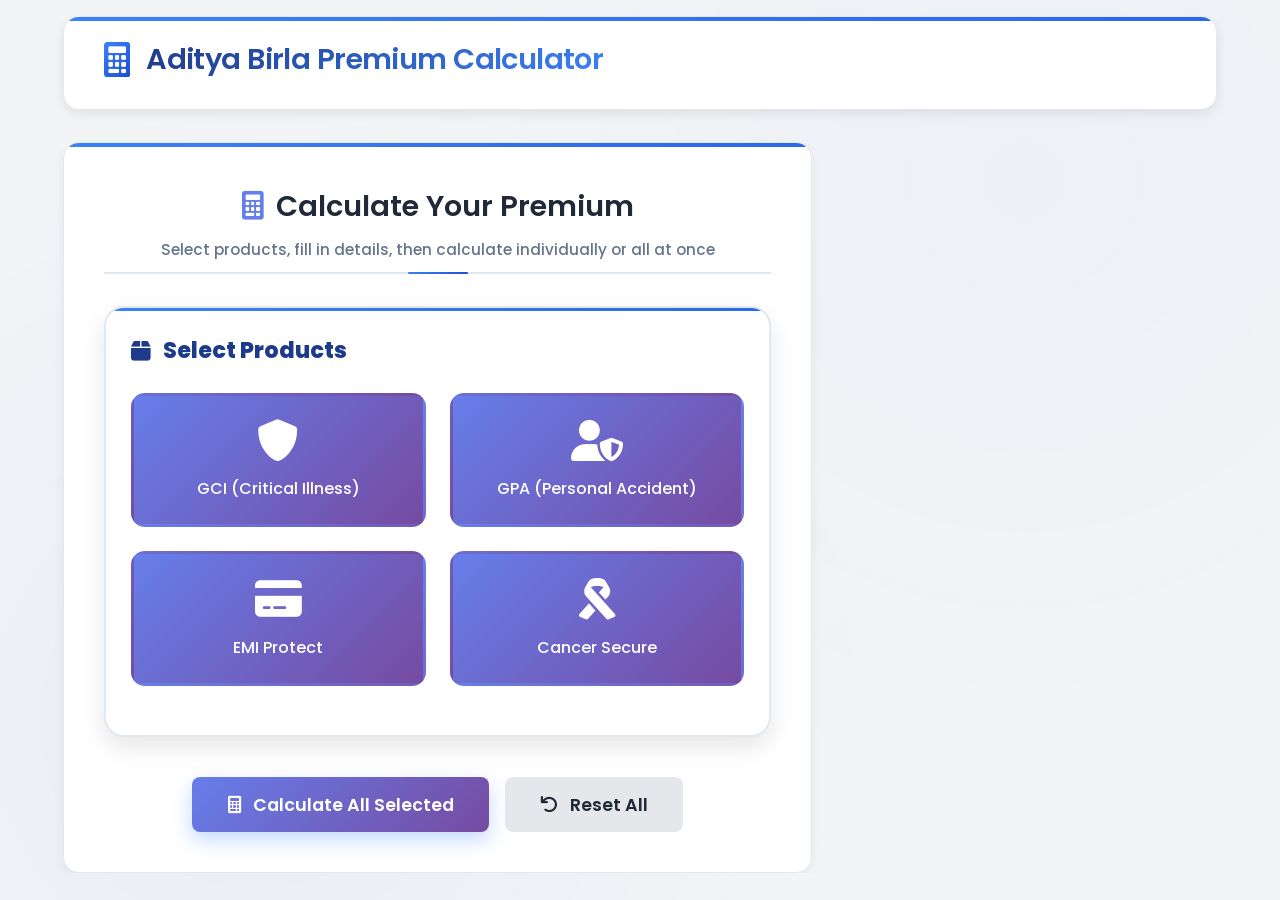
<file: src/main/resources/static/adityabirla.html>
<!DOCTYPE html>
<html lang="en">
<head>
    <meta charset="UTF-8">
    <meta name="viewport" content="width=device-width, initial-scale=1.0">
    <title>Aditya Birla Premium Calculator</title>
    <link rel="stylesheet" href="css/styles.css">
    <link rel="stylesheet" href="css/adityabirla.css">
    <link href="https://fonts.googleapis.com/css2?family=Poppins:wght@300;400;500;600;700&display=swap" rel="stylesheet">
    <link rel="stylesheet" href="https://cdnjs.cloudflare.com/ajax/libs/font-awesome/6.0.0/css/all.min.css">
</head>
<body>
<div class="container">
    <!-- Header -->
    <header class="header">
        <div class="header-content">
            <div class="logo">
                <i class="fas fa-calculator"></i>
                <h1>Aditya Birla Premium Calculator</h1>
            </div>
        </div>
        <div class="header-decoration">
            <div class="financial-decoration">
                <i class="fas fa-chart-line"></i>
                <i class="fas fa-shield-alt"></i>
                <i class="fas fa-calculator"></i>
            </div>
        </div>
    </header>

    <!-- Main Calculator -->
    <main class="calculator-container">
        <div class="form-wrapper">
            <form id="adityabirlaForm" class="premium-form">
                <div class="form-header">
                    <h2><i class="fas fa-calculator"></i> Calculate Your Premium</h2>
                    <p class="form-subtitle">Select products, fill in details, then calculate individually or all at once</p>
                </div>

                <!-- Product Selection -->
                <div class="form-section">
                    <h3><i class="fas fa-box"></i> Select Products</h3>
                    <div class="products-grid">
                        <label class="product-checkbox">
                            <input type="checkbox" name="products" value="GCI" id="productGCI">
                            <div class="product-card">
                                <i class="fas fa-shield-alt"></i>
                                <span>GCI (Critical Illness)</span>
                            </div>
                        </label>
                        <label class="product-checkbox">
                            <input type="checkbox" name="products" value="GPA" id="productGPA">
                            <div class="product-card">
                                <i class="fas fa-user-shield"></i>
                                <span>GPA (Personal Accident)</span>
                            </div>
                        </label>
                        <label class="product-checkbox">
                            <input type="checkbox" name="products" value="EMI_PROTECT" id="productEMI">
                            <div class="product-card">
                                <i class="fas fa-credit-card"></i>
                                <span>EMI Protect</span>
                            </div>
                        </label>
                        <label class="product-checkbox">
                            <input type="checkbox" name="products" value="CANCER_SECURE" id="productCANCER">
                            <div class="product-card">
                                <i class="fas fa-ribbon"></i>
                                <span>Cancer Secure</span>
                            </div>
                        </label>
                    </div>
                </div>

                <!-- Product Sections (hidden until checkbox is checked) -->
                <div id="productSectionsContainer">
                    <!-- GCI Section -->
                    <div class="product-section" id="gciSection" style="display:none;">
                        <h3><i class="fas fa-shield-alt"></i> GCI – Critical Illness</h3>
                        <div class="form-row">
                            <div class="form-group">
                                <label for="gciAge">Age <span class="required">*</span></label>
                                <div class="input-wrapper">
                                    <i class="fas fa-birthday-cake"></i>
                                    <input type="number" id="gciAge" placeholder="Enter age" min="18" max="100" step="1">
                                </div>
                                <small>18–100 years</small>
                            </div>
                            <div class="form-group">
                                <label for="gciSumInsured">SI Amount <span class="required">*</span></label>
                                <div class="input-wrapper">
                                    <i class="fas fa-rupee-sign"></i>
                                    <input type="number" id="gciSumInsured" placeholder="Enter sum insured" min="0" step="0.01">
                                </div>
                                <small>Sum Insured in ₹</small>
                            </div>
                            <div class="form-group">
                                <label for="gciPolicyTenure">Policy Tenure (Years) <span class="required">*</span></label>
                                <div class="input-wrapper">
                                    <i class="fas fa-calendar-check"></i>
                                    <select id="gciPolicyTenure">
                                        <option value="">Select Tenure</option>
                                        <option value="1">1 Year</option>
                                        <option value="2">2 Years</option>
                                        <option value="3">3 Years</option>
                                        <option value="4">4 Years</option>
                                        <option value="5">5 Years</option>
                                    </select>
                                </div>
                                <small>1–5 years</small>
                            </div>
                        </div>
                        <button type="button" class="calculate-btn product-calc" data-product="GCI">
                            <i class="fas fa-calculator"></i> Calculate GCI Premium
                        </button>
                    </div>

                    <!-- GPA Section -->
                    <div class="product-section" id="gpaSection" style="display:none;">
                        <h3><i class="fas fa-user-shield"></i> GPA – Personal Accident</h3>
                        <div class="form-row">
                            <div class="form-group">
                                <label for="gpaAge">Age <span class="required">*</span></label>
                                <div class="input-wrapper">
                                    <i class="fas fa-birthday-cake"></i>
                                    <input type="number" id="gpaAge" placeholder="Enter age" min="18" max="100" step="1">
                                </div>
                                <small>18–100 years</small>
                            </div>
                            <div class="form-group">
                                <label for="gpaSumInsured">Sum Insured <span class="required">*</span></label>
                                <div class="input-wrapper">
                                    <i class="fas fa-rupee-sign"></i>
                                    <input type="number" id="gpaSumInsured" placeholder="Enter sum insured" min="0" step="0.01">
                                </div>
                                <small>Sum Insured in ₹</small>
                            </div>
                            <div class="form-group">
                                <label for="gpaPolicyTenure">Policy Tenure (Years) <span class="required">*</span></label>
                                <div class="input-wrapper">
                                    <i class="fas fa-calendar-check"></i>
                                    <select id="gpaPolicyTenure">
                                        <option value="">Select Tenure</option>
                                        <option value="1">1 Year</option>
                                        <option value="2">2 Years</option>
                                        <option value="3">3 Years</option>
                                        <option value="4">4 Years</option>
                                        <option value="5">5 Years</option>
                                    </select>
                                </div>
                                <small>1–5 years</small>
                            </div>
                        </div>
                        <button type="button" class="calculate-btn product-calc" data-product="GPA">
                            <i class="fas fa-calculator"></i> Calculate GPA Premium
                        </button>
                    </div>

                    <!-- EMI Protect Section -->
                    <div class="product-section" id="emiSection" style="display:none;">
                        <h3><i class="fas fa-credit-card"></i> EMI Protect</h3>
                        <div class="form-row">
                            <div class="form-group">
                                <label for="emiAge">Age <span class="required">*</span></label>
                                <div class="input-wrapper">
                                    <i class="fas fa-birthday-cake"></i>
                                    <input type="number" id="emiAge" placeholder="Enter age" min="18" max="100" step="1">
                                </div>
                                <small>18–100 years</small>
                            </div>
                            <div class="form-group">
                                <label for="emiEMIAmount">EMI Amount <span class="required">*</span></label>
                                <div class="input-wrapper">
                                    <i class="fas fa-credit-card"></i>
                                    <input type="number" id="emiEMIAmount" placeholder="Enter EMI amount" min="0" step="0.01">
                                </div>
                                <small>Monthly EMI in ₹</small>
                            </div>
                            <div class="form-group">
                                <label for="emiLoanTenure">Policy Tenure (Years) <span class="required">*</span></label>
                                <div class="input-wrapper">
                                    <i class="fas fa-calendar-check"></i>
                                    <select id="emiLoanTenure">
                                        <option value="">Select Tenure</option>
                                        <option value="1">1 Year</option>
                                        <option value="2">2 Years</option>
                                        <option value="3">3 Years</option>
                                        <option value="4">4 Years</option>
                                        <option value="5">5 Years</option>
                                    </select>
                                </div>
                                <small>1–5 years</small>
                            </div>
                        </div>
                        <button type="button" class="calculate-btn product-calc" data-product="EMI_PROTECT">
                            <i class="fas fa-calculator"></i> Calculate EMI Protect Premium
                        </button>
                    </div>

                    <!-- Cancer Secure Section -->
                    <!-- Cancer Secure Section -->
                    <div class="product-section" id="cancerSection" style="display:none;">
                        <h3><i class="fas fa-ribbon"></i> Cancer Secure</h3>
                        <div class="form-row">
                            <div class="form-group">
                                <label for="cancerAge">Age <span class="required">*</span></label>
                                <div class="input-wrapper">
                                    <i class="fas fa-birthday-cake"></i>
                                    <input type="number" id="cancerAge" placeholder="Enter age" min="18" max="60" step="1">
                                </div>
                                <small>18–60 years</small>
                            </div>
                            <!-- *** NEW: Sum Insured field *** -->
                            <div class="form-group">
                                <label for="cancerSumInsured">Sum Insured <span class="required">*</span></label>
                                <div class="input-wrapper">
                                    <i class="fas fa-rupee-sign"></i>
                                    <input type="number" id="cancerSumInsured" placeholder="Enter sum insured" min="1" max="5000000" step="0.01">
                                </div>
                                <small>Max ₹50,00,000</small>
                            </div>
                            <div class="form-group">
                                <label for="cancerPolicyTerm">Policy Term (Years) <span class="required">*</span></label>
                                <div class="input-wrapper">
                                    <i class="fas fa-calendar-check"></i>
                                    <select id="cancerPolicyTerm">
                                        <option value="">Select Term</option>
                                        <option value="1">1 Year</option>
                                        <option value="2">2 Years</option>
                                        <option value="3">3 Years</option>
                                        <option value="4">4 Years</option>
                                        <option value="5">5 Years</option>
                                    </select>
                                </div>
                                <small>1–5 years</small>
                            </div>
                        </div>
                        <button type="button" class="calculate-btn product-calc" data-product="CANCER_SECURE">
                            <i class="fas fa-calculator"></i> Calculate Cancer Secure Premium
                        </button>
                    </div>
                </div>

                <!-- Global Calculate & Reset Buttons (optional) -->
                <div class="form-actions" style="margin-top: 2rem;">
                    <button type="button" class="calculate-btn" id="globalCalculateBtn">
                        <i class="fas fa-calculator"></i> Calculate All Selected
                    </button>
                    <button type="button" class="reset-btn" onclick="resetAdityabirlaForm()">
                        <i class="fas fa-undo"></i> Reset All
                    </button>
                </div>
            </form>
        </div>

        <!-- Results Section (Summary Panel) -->
        <div id="results" class="results-container" style="display: none;">
            <div class="results-header">
                <h3><i class="fas fa-chart-line"></i> Premium Calculation Results</h3>
            </div>
            <div class="results-content">
                <div class="premium-results" id="premiumCardsContainer">
                    <div class="premium-card" id="gciCard" style="display: none;">
                        <div class="premium-header">
                            <i class="fas fa-shield-alt"></i>
                            <h4>GCI Premium</h4>
                        </div>
                        <div class="premium-amount" id="gciPremium">₹0.00</div>
                    </div>
                    <div class="premium-card" id="gpaCard" style="display: none;">
                        <div class="premium-header">
                            <i class="fas fa-user-shield"></i>
                            <h4>GPA Premium</h4>
                        </div>
                        <div class="premium-amount" id="gpaPremium">₹0.00</div>
                    </div>
                    <div class="premium-card" id="emiCard" style="display: none;">
                        <div class="premium-header">
                            <i class="fas fa-credit-card"></i>
                            <h4>EMI Protect Premium</h4>
                        </div>
                        <div class="premium-amount" id="emiProtectPremium">₹0.00</div>
                    </div>
                    <div class="premium-card" id="cancerCard" style="display: none;">
                        <div class="premium-header">
                            <i class="fas fa-ribbon"></i>
                            <h4>Cancer Secure Premium</h4>
                        </div>
                        <div class="premium-amount" id="cancerSecurePremium">₹0.00</div>
                    </div>
                    <div class="premium-card highlight" id="totalCard">
                        <div class="premium-header">
                            <i class="fas fa-calculator"></i>
                            <h4>Total Premium</h4>
                        </div>
                        <div class="premium-amount" id="totalPremium">₹0.00</div>
                    </div>
                </div>

                <!-- Loan-wise Breakup Section -->
                <div class="breakup-section">
                    <h4 class="breakup-section-title">
                        <i class="fas fa-list-alt"></i> Premium Calculation Breakdown
                    </h4>
                    <div id="loanBreakup" class="breakup-container"></div>
                </div>
            </div>
        </div>
    </main>

    <!-- Loading Spinner -->
    <div id="loading" class="loading-spinner" style="display: none;">
        <div class="spinner"></div>
        <p>Calculating...</p>
    </div>

    <!-- Error Message -->
    <div id="errorMessage" class="error-message" style="display: none;">
        <i class="fas fa-exclamation-triangle"></i>
        <span id="errorText"></span>
    </div>
</div>

<script src="js/adityabirla.js"></script>
</body>
</html>
</file>
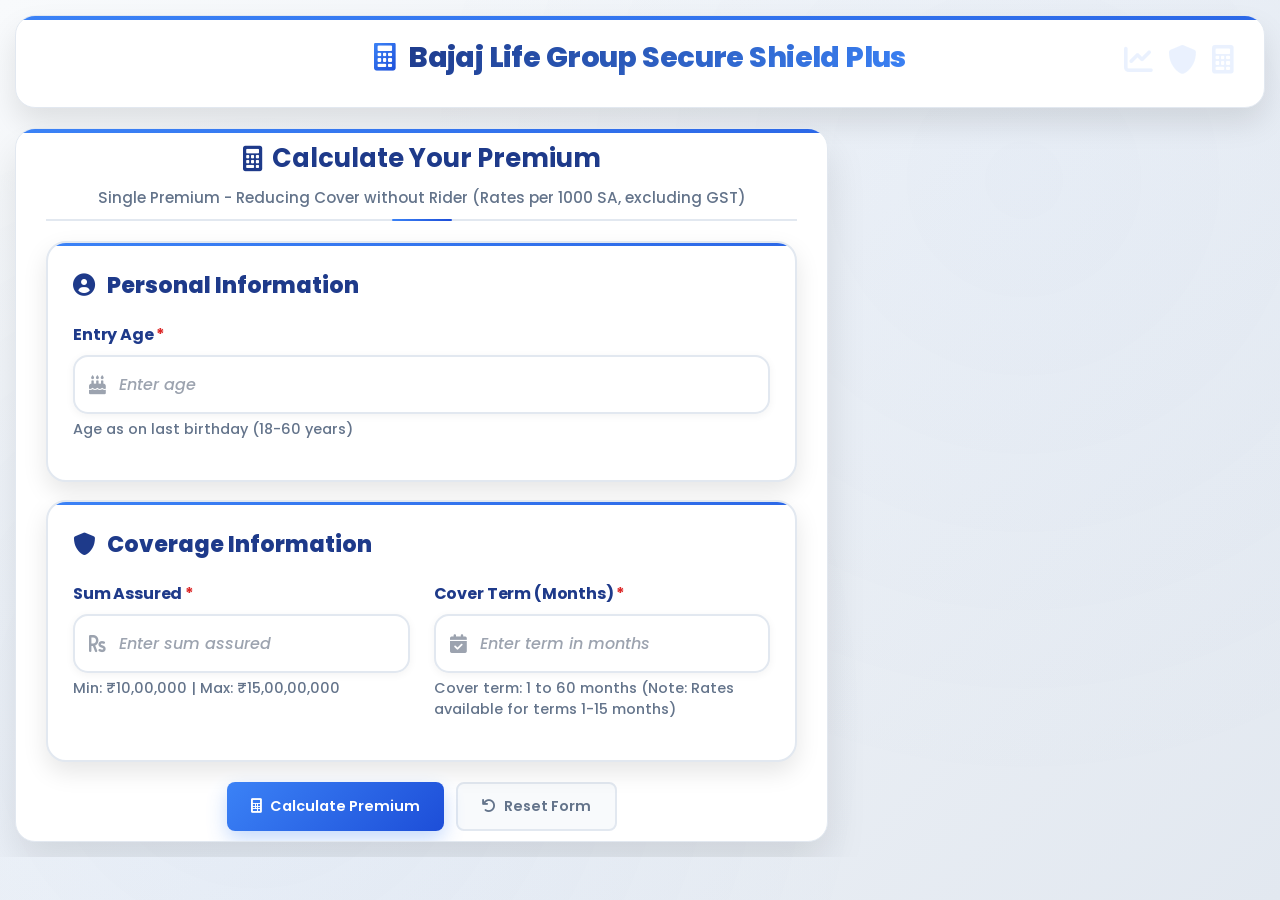
<file: src/main/resources/static/bajajlife.html>
<!DOCTYPE html>
<html lang="en">
<head>
    <meta charset="UTF-8">
    <meta name="viewport" content="width=device-width, initial-scale=1.0">
    <title>Bajaj Life Group Secure Shield Plus Premium Calculator</title>
    <link rel="stylesheet" href="css/styles.css">
    <link rel="stylesheet" href="css/bajajlife.css">
    <link href="https://fonts.googleapis.com/css2?family=Poppins:wght@300;400;500;600;700&display=swap" rel="stylesheet">
    <link rel="stylesheet" href="https://cdnjs.cloudflare.com/ajax/libs/font-awesome/6.0.0/css/all.min.css">
</head>
<body>
    <div class="container">
        <!-- Header Section -->
        <header class="header">
            <div class="header-content">
                <div class="logo">
                    <i class="fas fa-calculator"></i>
                    <h1>Bajaj Life Group Secure Shield Plus</h1>
                </div>
            </div>
            <div class="header-decoration">
                <div class="financial-decoration">
                    <i class="fas fa-chart-line"></i>
                    <i class="fas fa-shield-alt"></i>
                    <i class="fas fa-calculator"></i>
                </div>
            </div>
        </header>

        <!-- Main Calculator Form -->
        <main class="calculator-container">
            <div class="form-wrapper">
                <form id="bajajlifeForm" class="premium-form">
                    <div class="form-header">
                        <h2><i class="fas fa-calculator"></i> Calculate Your Premium</h2>
                        <p class="form-subtitle">Single Premium - Reducing Cover without Rider (Rates per 1000 SA, excluding GST)</p>
                    </div>

                    <div class="form-grid">
                        <!-- Personal Information -->
                        <div class="form-section">
                            <h3><i class="fas fa-user-circle"></i> Personal Information</h3>
                            
                            <div class="form-row">
                                <div class="form-group">
                                    <label for="entryAge">Entry Age <span class="required">*</span></label>
                                    <div class="input-wrapper">
                                        <i class="fas fa-birthday-cake"></i>
                                        <input type="number" id="entryAge" name="entryAge" placeholder="Enter age" required min="18" max="60" step="1">
                                    </div>
                                    <small>Age as on last birthday (18-60 years)</small>
                                </div>
                            </div>
                        </div>

                        <!-- Coverage Information -->
                        <div class="form-section">
                            <h3><i class="fas fa-shield-alt"></i> Coverage Information</h3>
                            
                            <div class="form-row">
                                <div class="form-group">
                                    <label for="sumAssured">Sum Assured <span class="required">*</span></label>
                                    <div class="input-wrapper">
                                        <i class="fas fa-rupee-sign"></i>
                                        <input type="number" id="sumAssured" name="sumAssured" placeholder="Enter sum assured" required min="1000000" max="1500000000" step="1000">
                                    </div>
                                    <small>Min: ₹10,00,000 | Max: ₹15,00,00,000</small>
                                </div>

                                <div class="form-group">
                                    <label for="coverTermMonths">Cover Term (Months) <span class="required">*</span></label>
                                    <div class="input-wrapper">
                                        <i class="fas fa-calendar-check"></i>
                                        <input type="number" id="coverTermMonths" name="coverTermMonths" placeholder="Enter term in months" required min="1" max="60" step="1">
                                    </div>
                                    <small>Cover term: 1 to 60 months (Note: Rates available for terms 1-15 months)</small>
                                </div>
                            </div>
                        </div>
                    </div>

                    <div class="form-actions">
                        <button type="submit" class="calculate-btn">
                            <i class="fas fa-calculator"></i>
                            Calculate Premium
                        </button>
                        <button type="button" class="reset-btn" onclick="resetBajajLifeForm()">
                            <i class="fas fa-undo"></i>
                            Reset Form
                        </button>
                    </div>
                </form>
            </div>

            <!-- Results Section -->
            <div id="results" class="results-container" style="display: none;">
                <div class="results-header">
                    <h3><i class="fas fa-chart-line"></i> Premium Calculation Results</h3>
                </div>
                <div class="results-content">
                    <div class="premium-results">
                        <div class="premium-card">
                            <div class="premium-header">
                                <i class="fas fa-shield-alt"></i>
                                <h4>Premium (Excl. GST)</h4>
                            </div>
                            <div class="premium-amount" id="premiumExclGst">₹0.00</div>
                        </div>
                        <div class="premium-card highlight">
                            <div class="premium-header">
                                <i class="fas fa-calculator"></i>
                                <h4>Premium (Incl. GST)</h4>
                            </div>
                            <div class="premium-amount" id="premiumInclGst">₹0.00</div>
                        </div>
                    </div>
                    
                    <!-- Premium Breakdown Section -->
                    <div class="breakup-section">
                        <h4 class="breakup-section-title">
                            <i class="fas fa-list-alt"></i> Premium Calculation Breakdown
                        </h4>
                        <div id="loanBreakup" class="breakup-container"></div>
                    </div>
                </div>
            </div>
        </main>

        <!-- Loading Spinner -->
        <div id="loading" class="loading-spinner" style="display: none;">
            <div class="spinner">
                <i class="fas fa-calculator"></i>
            </div>
            <p>Calculating your premium...</p>
        </div>

        <!-- Error Message -->
        <div id="errorMessage" class="error-message" style="display: none;">
            <i class="fas fa-exclamation-triangle"></i>
            <span id="errorText"></span>
        </div>
    </div>

    <script src="js/bajajlife.js"></script>
</body>
</html>
</file>
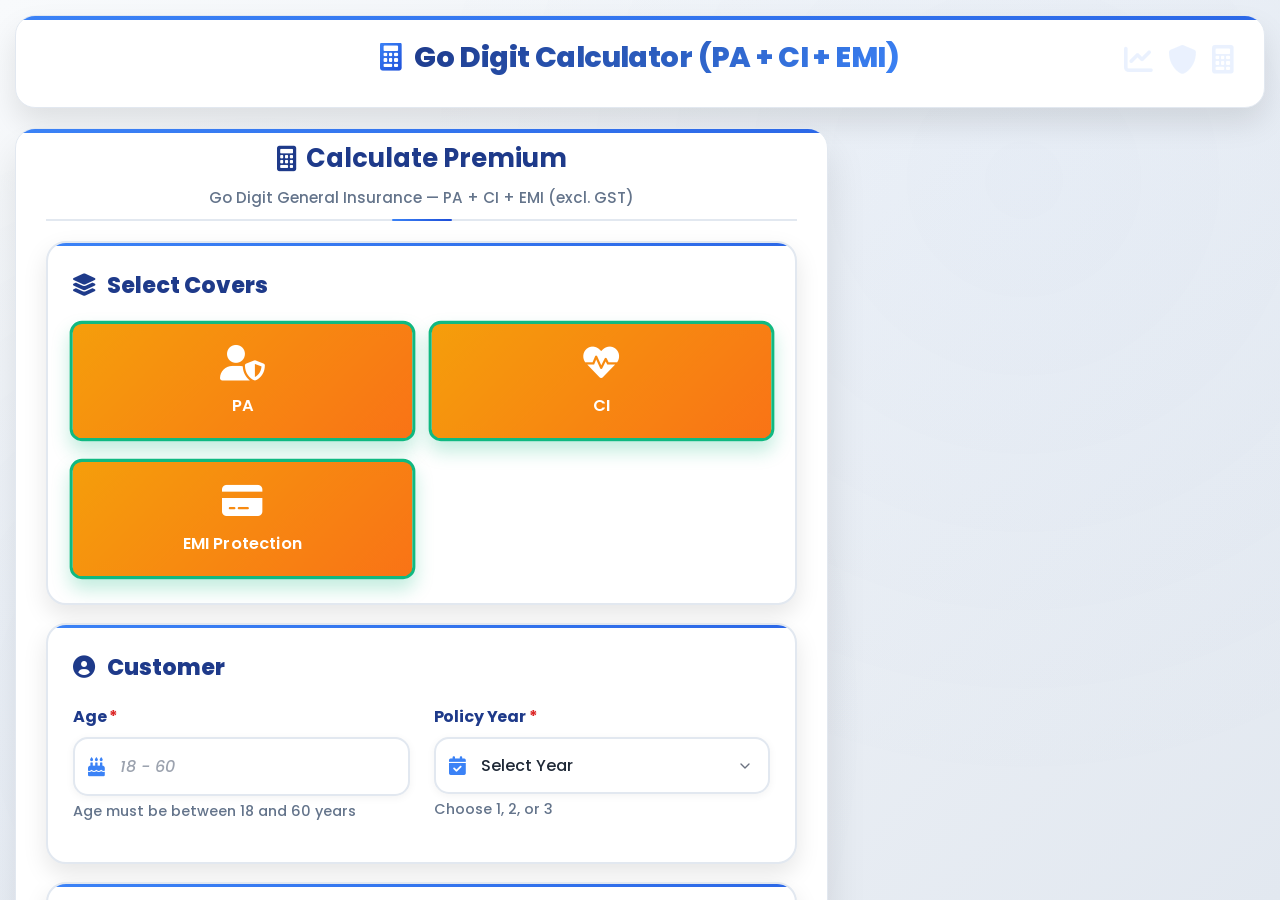
<file: src/main/resources/static/godigit.html>
<!DOCTYPE html>
<html lang="en">
<head>
    <meta charset="UTF-8">
    <meta name="viewport" content="width=device-width, initial-scale=1.0">
    <title>Go Digit - PA + CI + EMI Calculator</title>
    <link rel="stylesheet" href="css/styles.css">
    <link rel="stylesheet" href="css/godigit.css">
    <link href="https://fonts.googleapis.com/css2?family=Poppins:wght@300;400;500;600;700&display=swap" rel="stylesheet">
    <link rel="stylesheet" href="https://cdnjs.cloudflare.com/ajax/libs/font-awesome/6.0.0/css/all.min.css">
</head>
<body>
<div class="container">
    <header class="header">
        <div class="header-content">
            <div class="logo">
                <i class="fas fa-calculator"></i>
                <h1>Go Digit Calculator (PA + CI + EMI)</h1>
            </div>
        </div>
        <div class="header-decoration">
            <div class="financial-decoration">
                <i class="fas fa-chart-line"></i>
                <i class="fas fa-shield-alt"></i>
                <i class="fas fa-calculator"></i>
            </div>
        </div>
    </header>

    <main class="calculator-container">
        <div class="form-wrapper">
            <form id="godigitForm" class="premium-form">
                <div class="form-header">
                    <h2><i class="fas fa-calculator"></i> Calculate Premium</h2>
                    <p class="form-subtitle">Go Digit General Insurance — PA + CI + EMI (excl. GST)</p>
                </div>

                <div class="form-grid">
                    <div class="form-section">
                        <h3><i class="fas fa-layer-group"></i> Select Covers</h3>
                        <div class="products-grid">
                            <label class="product-checkbox">
                                <input type="checkbox" name="coverages" value="PA" id="covPA" checked>
                                <div class="product-card">
                                    <i class="fas fa-user-shield"></i>
                                    <span>PA</span>
                                </div>
                            </label>
                            <label class="product-checkbox">
                                <input type="checkbox" name="coverages" value="CI" id="covCI" checked>
                                <div class="product-card">
                                    <i class="fas fa-heartbeat"></i>
                                    <span>CI</span>
                                </div>
                            </label>
                            <label class="product-checkbox">
                                <input type="checkbox" name="coverages" value="EMI" id="covEMI" checked>
                                <div class="product-card">
                                    <i class="fas fa-credit-card"></i>
                                    <span>EMI Protection</span>
                                </div>
                            </label>
                        </div>
                    </div>

                    <div class="form-section">
                        <h3><i class="fas fa-user-circle"></i> Customer</h3>
                        <div class="form-row">
                            <div class="form-group">
                                <label for="age">Age <span class="required">*</span></label>
                                <div class="input-wrapper">
                                    <i class="fas fa-birthday-cake"></i>
                                    <input type="number" id="age" name="age" required min="18" max="60" step="1" placeholder="18 - 60">
                                </div>
                                <small>Age must be between 18 and 60 years</small>
                            </div>

                            <div class="form-group">
                                <label for="policyYear">Policy Year <span class="required">*</span></label>
                                <div class="input-wrapper">
                                    <i class="fas fa-calendar-check"></i>
                                    <select id="policyYear" name="policyYear" required>
                                        <option value="">Select Year</option>
                                        <option value="1">Year 1</option>
                                        <option value="2">Year 2</option>
                                        <option value="3">Year 3</option>
                                    </select>
                                </div>
                                <small>Choose 1, 2, or 3</small>
                            </div>
                        </div>
                    </div>

                    <div class="form-section">
                        <h3><i class="fas fa-university"></i> Loan</h3>
                        <div class="form-row">
                            <div class="form-group">
                                <label for="loanAmount">Loan Amount <span class="required">*</span></label>
                                <div class="input-wrapper">
                                    <i class="fas fa-rupee-sign"></i>
                                    <input type="number" id="loanAmount" name="loanAmount" required min="1" step="0.01" placeholder="Enter loan amount">
                                </div>
                                <small>Used for PA (max ₹5 Cr) and CI (max ₹1 Cr)</small>
                            </div>

                            <div class="form-group">
                                <label for="emiAmount">EMI Amount</label>
                                <div class="input-wrapper">
                                    <i class="fas fa-credit-card"></i>
                                    <input type="number" id="emiAmount" name="emiAmount" min="0" step="0.01" placeholder="Enter EMI amount">
                                </div>
                                <small id="emiHelpText">Mandatory when EMI cover is selected</small>
                            </div>
                        </div>
                    </div>
                </div>

                <div class="form-actions">
                    <button type="submit" class="calculate-btn">
                        <i class="fas fa-calculator"></i>
                        Calculate Premium
                    </button>
                    <button type="button" class="reset-btn" onclick="resetGoDigitForm()">
                        <i class="fas fa-undo"></i>
                        Reset Form
                    </button>
                </div>
            </form>
        </div>

        <div id="results" class="results-container" style="display:none;">
            <div class="results-header">
                <h3><i class="fas fa-chart-line"></i> Results</h3>
            </div>
            <div class="results-content">
                <div class="premium-results">
                    <div class="premium-card" id="paCard" style="display:none;">
                        <div class="premium-header"><i class="fas fa-user-shield"></i><h4>PA Premium</h4></div>
                        <div class="premium-amount" id="paPremium">₹0.00</div>
                        <div class="premium-sub" id="paPremiumInclGst">Incl. GST: ₹0.00</div>
                    </div>
                    <div class="premium-card" id="ciCard" style="display:none;">
                        <div class="premium-header"><i class="fas fa-heartbeat"></i><h4>CI Premium</h4></div>
                        <div class="premium-amount" id="ciPremium">₹0.00</div>
                        <div class="premium-sub" id="ciPremiumInclGst">Incl. GST: ₹0.00</div>
                    </div>
                    <div class="premium-card" id="emiCard" style="display:none;">
                        <div class="premium-header"><i class="fas fa-credit-card"></i><h4>EMI Premium</h4></div>
                        <div class="premium-amount" id="emiPremium">₹0.00</div>
                        <div class="premium-sub" id="emiPremiumInclGst">Incl. GST: ₹0.00</div>
                    </div>
                    <div class="premium-card highlight" id="totalCard">
                        <div class="premium-header"><i class="fas fa-calculator"></i><h4>Total Premium</h4></div>
                        <div class="premium-amount" id="totalPremium">₹0.00</div>
                        <div class="premium-sub" id="totalPremiumInclGst">Incl. GST: ₹0.00</div>
                    </div>
                </div>

                <div class="breakup-section">
                    <h4 class="breakup-section-title">
                        <i class="fas fa-list-alt"></i> Breakup
                    </h4>
                    <div id="breakup" class="breakup-container"></div>
                </div>
            </div>
        </div>
    </main>

    <div id="loading" class="loading-spinner" style="display:none;">
        <div class="spinner"></div>
        <p>Calculating...</p>
    </div>

    <div id="errorMessage" class="error-message" style="display:none;">
        <i class="fas fa-exclamation-triangle"></i>
        <span id="errorText"></span>
    </div>
</div>

<script src="js/godigit.js"></script>
</body>
</html>
</file>
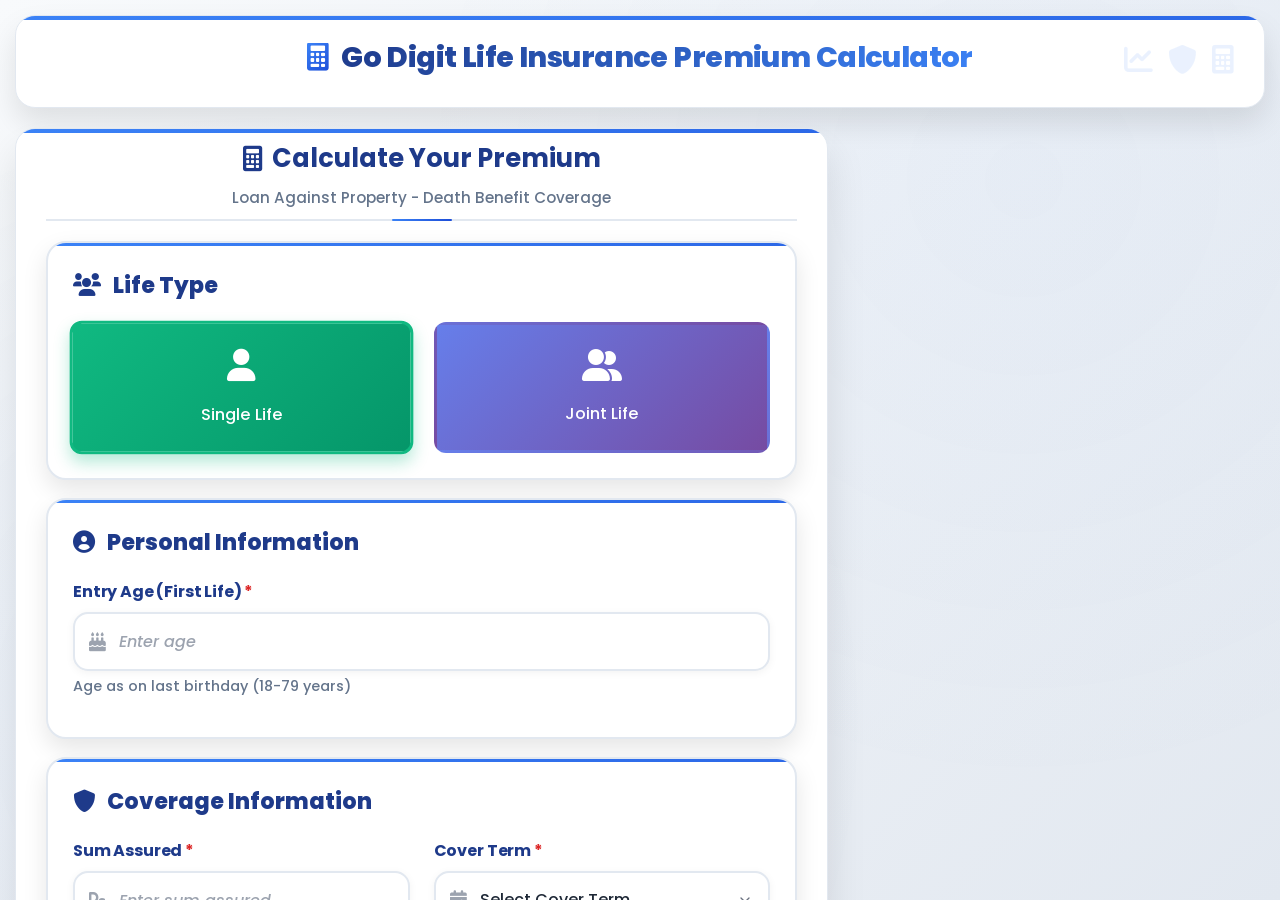
<file: src/main/resources/static/godigitlife.html>
<!DOCTYPE html>
<html lang="en">
<head>
    <meta charset="UTF-8">
    <meta name="viewport" content="width=device-width, initial-scale=1.0">
    <title>Go Digit Life Insurance Premium Calculator</title>
    <link rel="stylesheet" href="css/styles.css">
    <link rel="stylesheet" href="css/godigitlife.css">
    <link href="https://fonts.googleapis.com/css2?family=Poppins:wght@300;400;500;600;700&display=swap" rel="stylesheet">
    <link rel="stylesheet" href="https://cdnjs.cloudflare.com/ajax/libs/font-awesome/6.0.0/css/all.min.css">
</head>
<body>
    <div class="container">
        <!-- Header Section -->
        <header class="header">
            <div class="header-content">
                <div class="logo">
                    <i class="fas fa-calculator"></i>
                    <h1>Go Digit Life Insurance Premium Calculator</h1>
                </div>
            </div>
            <div class="header-decoration">
                <div class="financial-decoration">
                    <i class="fas fa-chart-line"></i>
                    <i class="fas fa-shield-alt"></i>
                    <i class="fas fa-calculator"></i>
                </div>
            </div>
        </header>

        <!-- Main Calculator Form -->
        <main class="calculator-container">
            <div class="form-wrapper">
                <form id="godigitlifeForm" class="premium-form">
                    <div class="form-header">
                        <h2><i class="fas fa-calculator"></i> Calculate Your Premium</h2>
                        <p class="form-subtitle">Loan Against Property - Death Benefit Coverage</p>
                    </div>

                    <div class="form-grid">
                        <!-- Life Type Selection -->
                        <div class="form-section">
                            <h3><i class="fas fa-users"></i> Life Type</h3>
                            <div class="life-type-grid">
                                <label class="life-type-radio">
                                    <input type="radio" name="lifeType" value="SINGLE" id="lifeTypeSingle" checked>
                                    <div class="life-type-card">
                                        <i class="fas fa-user"></i>
                                        <span>Single Life</span>
                                    </div>
                                </label>
                                <label class="life-type-radio">
                                    <input type="radio" name="lifeType" value="JOINT" id="lifeTypeJoint">
                                    <div class="life-type-card">
                                        <i class="fas fa-user-friends"></i>
                                        <span>Joint Life</span>
                                    </div>
                                </label>
                            </div>
                        </div>

                        <!-- Personal Information -->
                        <div class="form-section">
                            <h3><i class="fas fa-user-circle"></i> Personal Information</h3>
                            
                            <div class="form-row">
                                <div class="form-group">
                                    <label for="entryAge">Entry Age (First Life) <span class="required">*</span></label>
                                    <div class="input-wrapper">
                                        <i class="fas fa-birthday-cake"></i>
                                        <input type="number" id="entryAge" name="entryAge" placeholder="Enter age" required min="18" max="79" step="1">
                                    </div>
                                    <small>Age as on last birthday (18-79 years)</small>
                                </div>

                                <div class="form-group" id="secondLifeGroup" style="display: none;">
                                    <label for="secondLifeAge">Entry Age (Second Life) <span class="required">*</span></label>
                                    <div class="input-wrapper">
                                        <i class="fas fa-birthday-cake"></i>
                                        <input type="number" id="secondLifeAge" name="secondLifeAge" placeholder="Enter second life age" min="18" max="79" step="1">
                                    </div>
                                    <small>Age as on last birthday (18-79 years)</small>
                                </div>
                            </div>
                        </div>

                        <!-- Coverage Information -->
                        <div class="form-section">
                            <h3><i class="fas fa-shield-alt"></i> Coverage Information</h3>
                            
                            <div class="form-row">
                                <div class="form-group">
                                    <label for="sumAssured">Sum Assured <span class="required">*</span></label>
                                    <div class="input-wrapper">
                                        <i class="fas fa-rupee-sign"></i>
                                        <input type="number" id="sumAssured" name="sumAssured" placeholder="Enter sum assured" required min="1000000" max="2000000000" step="1000">
                                    </div>
                                    <small>Min: ₹10,00,000 | Max: ₹20,00,00,000</small>
                                </div>

                                <div class="form-group">
                                    <label for="coverTermMonths">Cover Term <span class="required">*</span></label>
                                    <div class="input-wrapper">
                                        <i class="fas fa-calendar-check"></i>
                                        <select id="coverTermMonths" name="coverTermMonths" required>
                                            <option value="">Select Cover Term</option>
                                            <option value="12">12 Months</option>
                                            <option value="24">24 Months</option>
                                            <option value="36">36 Months</option>
                                        </select>
                                    </div>
                                    <small>Select cover term (12, 24, or 36 months)</small>
                                </div>
                            </div>
                        </div>
                    </div>

                    <div class="form-actions">
                        <button type="submit" class="calculate-btn">
                            <i class="fas fa-calculator"></i>
                            Calculate Premium
                        </button>
                        <button type="button" class="reset-btn" onclick="resetGoDigitLifeForm()">
                            <i class="fas fa-undo"></i>
                            Reset Form
                        </button>
                    </div>
                </form>
            </div>

            <!-- Results Section -->
            <div id="results" class="results-container" style="display: none;">
                <div class="results-header">
                    <h3><i class="fas fa-chart-line"></i> Premium Calculation Results</h3>
                </div>
                <div class="results-content">
                    <div class="premium-results">
                        <div class="premium-card">
                            <div class="premium-header">
                                <i class="fas fa-shield-alt"></i>
                                <h4>Premium (Excl. GST)</h4>
                            </div>
                            <div class="premium-amount" id="premiumExclGst">₹0.00</div>
                        </div>
                        <div class="premium-card highlight">
                            <div class="premium-header">
                                <i class="fas fa-calculator"></i>
                                <h4>Premium (Incl. GST)</h4>
                            </div>
                            <div class="premium-amount" id="premiumInclGst">₹0.00</div>
                        </div>
                    </div>
                    
                    <!-- Loan-wise Breakup Section -->
                    <div class="breakup-section">
                        <h4 class="breakup-section-title">
                            <i class="fas fa-list-alt"></i> Premium Calculation Breakdown
                        </h4>
                        <div id="loanBreakup" class="breakup-container"></div>
                    </div>
                </div>
            </div>
        </main>

        <!-- Loading Spinner -->
        <div id="loading" class="loading-spinner" style="display: none;">
            <div class="spinner">
                <i class="fas fa-calculator"></i>
            </div>
            <p>Calculating your premium...</p>
        </div>

        <!-- Error Message -->
        <div id="errorMessage" class="error-message" style="display: none;">
            <i class="fas fa-exclamation-triangle"></i>
            <span id="errorText"></span>
        </div>
    </div>

    <script src="js/godigitlife.js"></script>
</body>
</html>
</file>
<file: src/main/resources/static/css/styles.css>
/* Reset and Base Styles */
* {
    margin: 0;
    padding: 0;
    box-sizing: border-box;
}

body {
    font-family: 'Poppins', sans-serif;
    background: linear-gradient(135deg, #f8fafc 0%, #e2e8f0 100%);
    min-height: 100vh;
    color: #1f2937;
    overflow-x: hidden;
    position: relative;
}

body::before {
    content: '';
    position: fixed;
    top: 0;
    left: 0;
    width: 100%;
    height: 100%;
    background: 
        radial-gradient(circle at 20% 80%, rgba(59, 130, 246, 0.05) 0%, transparent 50%),
        radial-gradient(circle at 80% 20%, rgba(59, 130, 246, 0.03) 0%, transparent 50%);
    pointer-events: none;
    z-index: -1;
}

.container {
    margin: 0 auto;
    padding: 15px;
    max-height: 100vh;
    overflow-y: auto;
}

/* Header Styles */
.header {
    text-align: center;
    margin-bottom: 20px;
    position: relative;
    background: white;
    border-radius: 20px;
    padding: 20px 20px;
    box-shadow: 0 15px 30px rgba(0, 0, 0, 0.1);
    border: 1px solid #e2e8f0;
    animation: fadeInUp 1s ease-out;
    overflow: hidden;
}

.header::before {
    content: '';
    position: absolute;
    top: 0;
    left: 0;
    right: 0;
    height: 4px;
    background: linear-gradient(90deg, #3b82f6, #1d4ed8);
    background-size: 200% 100%;
    animation: shimmer 3s ease-in-out infinite;
}

.header-content {
    position: relative;
    z-index: 2;
}

.logo {
    display: flex;
    align-items: center;
    justify-content: center;
    gap: 12px;
    margin-bottom: 8px;
}

.logo i {
    font-size: 1.8rem;
    color: #3b82f6;
    background: linear-gradient(135deg, #3b82f6, #1d4ed8);
    -webkit-background-clip: text;
    -webkit-text-fill-color: transparent;
    background-clip: text;
    animation: pulse 2s ease-in-out infinite;
}

.logo h1 {
    font-size: 1.8rem;
    font-weight: 800;
    background: linear-gradient(135deg, #1e3a8a, #3b82f6);
    -webkit-background-clip: text;
    -webkit-text-fill-color: transparent;
    background-clip: text;
    letter-spacing: -0.02em;
}

.subtitle {
    font-size: 0.9rem;
    color: #64748b;
    font-weight: 500;
    margin-top: 3px;
}

.header-decoration {
    position: absolute;
    top: 30px;
    right: 30px;
    opacity: 0.1;
}

.financial-decoration {
    display: flex;
    gap: 15px;
}

.financial-decoration i {
    font-size: 1.8rem;
    color: #3b82f6;
    animation: float 3s ease-in-out infinite;
}

.financial-decoration i:nth-child(2) {
    animation-delay: 0.5s;
}

.financial-decoration i:nth-child(3) {
    animation-delay: 1s;
}

/* World-Class Animations */
@keyframes gradientShift {
    0% { background-position: 0% 50%; }
    50% { background-position: 100% 50%; }
    100% { background-position: 0% 50%; }
}

@keyframes pulse {
    0%, 100% { 
        transform: scale(1);
        box-shadow: 0 0 0 0 rgba(59, 130, 246, 0.4);
    }
    50% { 
        transform: scale(1.05);
        box-shadow: 0 0 0 20px rgba(59, 130, 246, 0);
    }
}

@keyframes float {
    0%, 100% { 
        transform: translateY(0px) rotate(0deg);
    }
    33% { 
        transform: translateY(-15px) rotate(1deg);
    }
    66% { 
        transform: translateY(-5px) rotate(-1deg);
    }
}

@keyframes fadeInUp {
    from {
        opacity: 0;
        transform: translateY(50px) scale(0.9);
    }
    to {
        opacity: 1;
        transform: translateY(0) scale(1);
    }
}

@keyframes slideInRight {
    from {
        opacity: 0;
        transform: translateX(50px) rotateY(15deg);
    }
    to {
        opacity: 1;
        transform: translateX(0) rotateY(0deg);
    }
}

@keyframes shimmer {
    0% { 
        background-position: -200% 0;
        opacity: 0.3;
    }
    50% { 
        opacity: 0.8;
    }
    100% { 
        background-position: 200% 0;
        opacity: 0.3;
    }
}

@keyframes glow {
    0%, 100% { 
        box-shadow: 0 0 20px rgba(59, 130, 246, 0.3);
    }
    50% { 
        box-shadow: 0 0 40px rgba(59, 130, 246, 0.6), 0 0 60px rgba(59, 130, 246, 0.3);
    }
}

@keyframes bounce {
    0%, 20%, 50%, 80%, 100% { transform: translateY(0); }
    40% { transform: translateY(-10px); }
    60% { transform: translateY(-5px); }
}

@keyframes rotate {
    from { transform: rotate(0deg); }
    to { transform: rotate(360deg); }
}

@keyframes scaleIn {
    from { 
        transform: scale(0);
        opacity: 0;
    }
    to { 
        transform: scale(1);
        opacity: 1;
    }
}

@keyframes typewriter {
    from { width: 0; }
    to { width: 100%; }
}

@keyframes blink {
    0%, 50% { opacity: 1; }
    51%, 100% { opacity: 0; }
}

/* Calculator Container */
.calculator-container {
    display: grid;
    grid-template-columns: 1fr;
    gap: 30px;
    animation: fadeInUp 0.8s ease-out;
}

@media (min-width: 768px) {
    .calculator-container {
        grid-template-columns: 2fr 1fr;
    }
}

/* Form Styles */
.form-wrapper {
    background: white;
    border-radius: 20px;
    padding: 10px 30px;
    box-shadow: 0 20px 40px rgba(0, 0, 0, 0.1);
    border: 1px solid #e2e8f0;
    position: relative;
    overflow: hidden;
    animation: fadeInUp 1.2s ease-out;
}

.form-wrapper::before {
    content: '';
    position: absolute;
    top: 0;
    left: 0;
    right: 0;
    height: 4px;
    background: linear-gradient(90deg, #3b82f6, #1d4ed8);
    background-size: 200% 100%;
    animation: shimmer 3s ease-in-out infinite;
}


.form-header {
    text-align: center;
    margin-bottom: 20px;
    padding-bottom: 10px;
    border-bottom: 2px solid #e2e8f0;
    position: relative;
}

.form-header::after {
    content: '';
    position: absolute;
    bottom: -2px;
    left: 50%;
    transform: translateX(-50%);
    width: 60px;
    height: 2px;
    background: linear-gradient(90deg, #3b82f6, #1d4ed8);
    border-radius: 1px;
}

.form-header h2 {
    color: #1e3a8a;
    font-size: 1.6rem;
    font-weight: 700;
    margin-bottom: 8px;
    display: flex;
    align-items: center;
    justify-content: center;
    gap: 10px;
    animation: fadeInUp 1.5s ease-out;
}

.form-header p {
    color: #64748b;
    font-size: 0.95rem;
    font-weight: 500;
}

.form-grid {
    display: grid;
    gap: 18px;
}

/* Personal and Policy Information Row */
.personal-policy-row {
    display: grid;
    grid-template-columns: 1fr 3fr;
    gap: 20px;
}

.personal-section {
    grid-column: 1;
}

.policy-section {
    grid-column: 2;
}

@media (max-width: 768px) {
    .personal-policy-row {
        grid-template-columns: 1fr;
    }
    
    .personal-section,
    .policy-section {
        grid-column: 1;
    }
}

.policy-row {
    display: grid;
    grid-template-columns: 1fr 1fr 1fr;
    gap: 15px;
    align-items: start;
}

.loan-row {
    display: grid;
    grid-template-columns: 1fr 1fr 1fr 1fr;
    gap: 15px;
    align-items: start;
}

@media (max-width: 1024px) {
    .loan-row {
        grid-template-columns: 1fr 1fr;
        gap: 20px;
    }
}

@media (max-width: 768px) {
    .policy-row {
        grid-template-columns: 1fr;
        gap: 15px;
    }
    
    .loan-row {
        grid-template-columns: 1fr;
        gap: 15px;
    }
}

.form-section {
    background: white;
    border-radius: 20px;
    padding: 25px;
    border: 2px solid #e2e8f0;
    transition: all 0.3s ease;
    position: relative;
    overflow: hidden;
    animation: fadeInUp 1s ease-out;
    box-shadow: 0 10px 25px rgba(0, 0, 0, 0.1);
}

.form-section:hover {
    border-color: #3b82f6;
    box-shadow: 0 15px 35px rgba(59, 130, 246, 0.1);
    transform: translateY(-2px);
}

.form-section::before {
    content: '';
    position: absolute;
    top: 0;
    left: 0;
    right: 0;
    height: 3px;
    background: linear-gradient(90deg, #3b82f6, #1d4ed8);
    background-size: 200% 100%;
    animation: shimmer 3s ease-in-out infinite;
}

.form-section:hover {
    border-color: #3b82f6;
    box-shadow: 0 10px 25px rgba(59, 130, 246, 0.1);
    transform: translateY(-2px);
}

.form-section:hover::before {
    transform: scaleX(1);
}

.form-section h3 {
    color: #1e3a8a;
    font-size: 1.4rem;
    margin-bottom: 20px;
    display: flex;
    align-items: center;
    gap: 12px;
    font-weight: 800;
    position: relative;
    animation: fadeInUp 1.2s ease-out;
}

.form-group {
    margin-bottom: 15px;
    position: relative;
}

.form-group label {
    display: block;
    margin-bottom: 8px;
    font-weight: 700;
    color: #1e3a8a;
    font-size: 1rem;
    letter-spacing: -0.01em;
    animation: fadeInUp 1s ease-out;
}

.required {
    color: #dc2626;
    font-weight: 700;
}

.input-wrapper {
    position: relative;
    display: flex;
    align-items: center;
}

.input-wrapper i {
    position: absolute;
    left: 15px;
    color: #3b82f6;
    z-index: 2;
    font-size: 1.2rem;
    transition: all 0.3s ease;
}

.input-wrapper input,
.input-wrapper select {
    width: 100%;
    padding: 15px 15px 15px 45px;
    border: 2px solid #e2e8f0;
    border-radius: 15px;
    font-size: 1rem;
    font-weight: 600;
    transition: all 0.3s ease;
    background: white;
    font-family: 'Poppins', sans-serif;
    cursor: pointer;
    color: #1f2937;
    box-shadow: 0 2px 8px rgba(0, 0, 0, 0.05);
}

.input-wrapper input:focus,
.input-wrapper select:focus {
    outline: none;
    border-color: #3b82f6;
    box-shadow: 0 0 0 3px rgba(59, 130, 246, 0.1);
    transform: translateY(-2px);
}

.input-wrapper input:focus + i,
.input-wrapper select:focus + i {
    color: #3b82f6;
}

.input-wrapper input[type="date"] {
    color: #2c5530;
    font-weight: 500;
}

.input-wrapper input[type="date"]::-webkit-calendar-picker-indicator {
    background: transparent;
    bottom: 0;
    color: transparent;
    cursor: pointer;
    height: auto;
    left: 0;
    position: absolute;
    right: 0;
    top: 0;
    width: auto;
}

.input-wrapper input[type="date"]::-webkit-datetime-edit {
    color: #1f2937;
    font-weight: 500;
}

/* Calendar picker styling */
.input-wrapper input[type="date"]::-webkit-calendar-picker-indicator {
    background: transparent;
    bottom: 0;
    color: transparent;
    cursor: pointer;
    height: auto;
    left: 0;
    position: absolute;
    right: 0;
    top: 0;
    width: auto;
}

/* Disable future dates in calendar popup */
.input-wrapper input[type="date"]::-webkit-datetime-edit {
    color: #1f2937;
    font-weight: 500;
}

/* Style for invalid dates (future dates) */
.input-wrapper input[type="date"]:invalid {
    border-color: #e2e8f0;
    background-color: #f9fafb;
}

.input-wrapper input[type="date"]:invalid:focus {
    border-color: #dc2626;
    box-shadow: 0 0 0 3px rgba(220, 38, 38, 0.1);
}

/* Ensure calendar shows today as max date */
.input-wrapper input[type="date"]:focus {
    border-color: #3b82f6;
    box-shadow: 0 0 0 3px rgba(59, 130, 246, 0.1);
}

.input-wrapper input[type="date"]::-webkit-datetime-edit-fields-wrapper {
    background: transparent;
}

.input-wrapper input[type="date"]::-webkit-datetime-edit-text {
    color: #2c5530;
    padding: 0 1px;
}

.input-wrapper input[type="date"]::-webkit-datetime-edit-month-field,
.input-wrapper input[type="date"]::-webkit-datetime-edit-day-field,
.input-wrapper input[type="date"]::-webkit-datetime-edit-year-field {
    color: #2c5530;
    font-weight: 500;
}

/* Clean Professional Dropdown Design */
.input-wrapper select {
    appearance: none;
    -webkit-appearance: none;
    -moz-appearance: none;
    background: #ffffff;
    background-image: url("data:image/svg+xml;charset=UTF-8,%3csvg xmlns='http://www.w3.org/2000/svg' viewBox='0 0 24 24' fill='none' stroke='%236b7280' stroke-width='2' stroke-linecap='round' stroke-linejoin='round'%3e%3cpolyline points='6,9 12,15 18,9'%3e%3c/polyline%3e%3c/svg%3e");
    background-repeat: no-repeat;
    background-position: right 15px center;
    background-size: 16px;
    padding-right: 45px;
    cursor: pointer;
    transition: all 0.2s ease;
    border: 2px solid #e2e8f0;
    border-radius: 15px;
    font-size: 1rem;
    font-weight: 500;
    color: #1f2937;
}

.input-wrapper select:hover {
    border-color: #3b82f6;
    box-shadow: 0 2px 8px rgba(59, 130, 246, 0.1);
}

.input-wrapper select:focus {
    outline: none;
    border-color: #3b82f6;
    box-shadow: 0 0 0 3px rgba(59, 130, 246, 0.1);
    background-image: url("data:image/svg+xml;charset=UTF-8,%3csvg xmlns='http://www.w3.org/2000/svg' viewBox='0 0 24 24' fill='none' stroke='%233b82f6' stroke-width='2' stroke-linecap='round' stroke-linejoin='round'%3e%3cpolyline points='6,9 12,15 18,9'%3e%3c/polyline%3e%3c/svg%3e");
}

/* Clean dropdown option styling */
.input-wrapper select option {
    background: #ffffff;
    color: #1f2937;
    padding: 8px 12px;
    font-weight: 500;
    font-size: 1rem;
}

.input-wrapper select option:checked {
    background: #3b82f6;
    color: #ffffff;
}

.input-wrapper input:focus,
.input-wrapper select:focus {
    outline: none;
    border-color: #4a7c59;
    box-shadow: 0 0 0 3px rgba(74, 124, 89, 0.1);
    transform: translateY(-2px);
}

.input-wrapper input::placeholder {
    color: #9ca3af;
    font-style: italic;
    font-weight: 500;
}

.form-group small {
    display: block;
    margin-top: 5px;
    color: #64748b;
    font-size: 0.9rem;
    font-weight: 500;
}

/* Field Error Styles */
.field-error {
    position: absolute;
    left: 0;
    top: 100%;
    margin-top: 5px;
    background: #dc2626;
    color: white;
    padding: 6px 10px;
    border-radius: 4px;
    font-size: 0.75rem;
    font-weight: 500;
    white-space: nowrap;
    z-index: 10;
    box-shadow: 0 2px 8px rgba(220, 38, 38, 0.3);
    animation: fadeInUp 0.3s ease-out;
    width: 100%;
    box-sizing: border-box;
}

/* Removed checkbox styles - now using dropdown */

/* Form Actions */
.form-actions {
    display: flex;
    gap: 12px;
    justify-content: center;
    margin-top: 20px;
    flex-wrap: wrap;
}

.calculate-btn,
.reset-btn {
    padding: 12px 24px;
    border: none;
    border-radius: 8px;
    font-size: 0.9rem;
    font-weight: 600;
    cursor: pointer;
    transition: all 0.3s ease;
    display: flex;
    align-items: center;
    gap: 8px;
    font-family: 'Poppins', sans-serif;
    min-width: 160px;
    justify-content: center;
}

.calculate-btn {
    background: linear-gradient(135deg, #3b82f6, #1d4ed8);
    color: white;
    box-shadow: 0 8px 20px rgba(59, 130, 246, 0.3);
    border: none;
    position: relative;
    overflow: hidden;
    transition: all 0.3s ease;
}

.calculate-btn::before {
    content: '';
    position: absolute;
    top: 0;
    left: -100%;
    width: 100%;
    height: 100%;
    background: linear-gradient(90deg, transparent, rgba(255, 255, 255, 0.2), transparent);
    transition: left 0.5s ease;
}

.calculate-btn:hover::before {
    left: 100%;
}

.calculate-btn:hover {
    transform: translateY(-2px);
    box-shadow: 0 12px 25px rgba(59, 130, 246, 0.4);
    background: linear-gradient(135deg, #1d4ed8, #1e40af);
}

.reset-btn {
    background: #f8fafc;
    color: #64748b;
    border: 2px solid #e2e8f0;
    transition: all 0.3s ease;
}

.reset-btn:hover {
    background: #f1f5f9;
    border-color: #cbd5e1;
    transform: translateY(-2px);
    color: #475569;
    box-shadow: 0 8px 20px rgba(0, 0, 0, 0.1);
}

/* Results Section */
.results-container {
    background: rgba(255, 255, 255, 0.95);
    border-radius: 20px;
    padding: 25px;
    box-shadow: 
        0 20px 40px rgba(0, 0, 0, 0.1),
        0 0 0 1px rgba(255, 255, 255, 0.2);
    backdrop-filter: blur(20px);
    border: 1px solid rgba(255, 255, 255, 0.3);
    position: relative;
    overflow: hidden;
}

.results-container::before {
    content: '';
    position: absolute;
    top: 0;
    left: 0;
    right: 0;
    height: 4px;
    background: linear-gradient(90deg, #3b82f6, #1d4ed8, #3b82f6);
    background-size: 200% 100%;
    animation: shimmer 3s ease-in-out infinite;
}

.results-header {
    text-align: center;
    margin-bottom: 20px;
    padding-bottom: 15px;
    border-bottom: 2px solid #e2e8f0;
    position: relative;
}

.results-header::after {
    content: '';
    position: absolute;
    bottom: -2px;
    left: 50%;
    transform: translateX(-50%);
    width: 60px;
    height: 2px;
    background: linear-gradient(90deg, #3b82f6, #1d4ed8);
    border-radius: 1px;
}

.results-header h3 {
    color: #1e3a8a;
    font-size: 1.4rem;
    display: flex;
    align-items: center;
    justify-content: center;
    gap: 10px;
    font-weight: 700;
}

.results-content {
    display: grid;
    gap: 18px;
}

.result-card {
    background: linear-gradient(135deg, #f8fafc 0%, #f1f5f9 100%);
    border-radius: 16px;
    padding: 18px;
    border: 2px solid #e2e8f0;
    transition: all 0.3s ease;
}

.result-card:hover {
    border-color: #3b82f6;
    box-shadow: 0 5px 15px rgba(59, 130, 246, 0.1);
}

.result-item {
    display: flex;
    justify-content: space-between;
    align-items: center;
    padding: 8px 0;
    border-bottom: 1px solid #e2e8f0;
}

.result-item:last-child {
    border-bottom: none;
}

.result-item .label {
    font-weight: 600;
    color: #1e3a8a;
    font-size: 0.9rem;
}

.result-item .value {
    font-weight: 700;
    color: #3b82f6;
    font-size: 0.9rem;
}

.premium-results {
    display: grid;
    gap: 12px;
}

.premium-card {
    background: linear-gradient(135deg, #f8fafc, #f1f5f9);
    border-radius: 16px;
    padding: 18px;
    text-align: center;
    border: 2px solid #e2e8f0;
    transition: all 0.3s ease;
}

.premium-card:hover {
    transform: translateY(-2px);
    box-shadow: 0 8px 20px rgba(59, 130, 246, 0.1);
    border-color: #3b82f6;
}

.premium-card.highlight {
    background: linear-gradient(135deg, #3b82f6, #1d4ed8);
    color: white;
    border-color: #3b82f6;
    animation: pulse 2s ease-in-out infinite;
}

.premium-card h4 {
    font-size: 1rem;
    margin-bottom: 8px;
    font-weight: 600;
}

.premium-amount {
    font-size: 1.6rem;
    font-weight: 800;
    color: inherit;
}

.premium-card.highlight .premium-amount {
    font-size: 1.8rem;
    text-shadow: 2px 2px 4px rgba(0, 0, 0, 0.2);
}

/* Loading Spinner */
.loading-spinner {
    position: fixed;
    top: 50%;
    left: 50%;
    transform: translate(-50%, -50%);
    text-align: center;
    background: rgba(255, 255, 255, 0.95);
    padding: 40px;
    border-radius: 20px;
    box-shadow: 0 15px 35px rgba(0, 0, 0, 0.2);
    backdrop-filter: blur(10px);
    z-index: 1000;
}

.spinner {
    font-size: 3rem;
    color: #4a7c59;
    animation: grow 1s ease-in-out infinite alternate;
    margin-bottom: 20px;
}

.loading-spinner p {
    color: #2c5530;
    font-weight: 500;
    font-size: 1.1rem;
}

/* Error Message */
.error-message {
    position: fixed;
    top: 20px;
    right: 20px;
    background: #e74c3c;
    color: white;
    padding: 15px 20px;
    border-radius: 10px;
    box-shadow: 0 5px 15px rgba(231, 76, 60, 0.3);
    display: flex;
    align-items: center;
    gap: 10px;
    z-index: 1000;
    animation: fadeInUp 0.5s ease-out;
}

.error-message i {
    font-size: 1.2rem;
}

/* ============================================
   COMPREHENSIVE RESPONSIVE DESIGN SYSTEM
   ============================================ */

/* Extra Small Devices (Phones, 320px - 479px) */
@media (max-width: 479px) {
    .container {
        padding: 10px;
    }
    
    .header {
        padding: 15px 10px;
        margin-bottom: 15px;
    }
    
    .logo {
        flex-direction: column;
        gap: 8px;
    }
    
    .logo h1 {
        font-size: 1.4rem;
        text-align: center;
    }
    
    .logo i {
        font-size: 1.5rem;
    }
    
    .subtitle {
        font-size: 0.8rem;
    }
    
    .form-wrapper,
    .results-container {
        padding: 15px;
    }
    
    .form-group {
        margin-bottom: 1rem;
    }
    
    .form-group label {
        font-size: 0.9rem;
    }
    
    .form-group input,
    .form-group select {
        font-size: 16px; /* Prevents zoom on iOS */
        padding: 0.75rem;
        min-height: 44px; /* Touch-friendly */
    }
    
    .form-actions {
        flex-direction: column;
        gap: 0.75rem;
    }
    
    .calculate-btn,
    .reset-btn {
        width: 100%;
        padding: 1rem;
        font-size: 1rem;
        min-height: 44px;
    }
    
    .premium-card {
        padding: 1rem;
    }
    
    .premium-amount {
        font-size: 1.3rem;
    }
    
    .premium-card.highlight .premium-amount {
        font-size: 1.5rem;
    }
    
    .breakup-container {
        padding: 1rem;
    }
    
    .breakup-card {
        padding: 1rem;
    }
}

/* Small Devices (Phones, 480px - 767px) */
@media (min-width: 480px) and (max-width: 767px) {
    .container {
        padding: 12px;
    }
    
    .header {
        padding: 18px 15px;
    }
    
    .logo h1 {
        font-size: 1.6rem;
    }
    
    .form-wrapper,
    .results-container {
        padding: 18px;
    }
    
    .form-group input,
    .form-group select {
        font-size: 16px;
        min-height: 44px;
    }
    
    .form-actions {
        flex-direction: row;
        justify-content: center;
        gap: 1rem;
    }
    
    .calculate-btn,
    .reset-btn {
        flex: 1;
        max-width: 200px;
        min-height: 44px;
    }
    
    .premium-amount {
        font-size: 1.6rem;
    }
}

/* Medium Devices (Tablets, 768px - 1023px) */
@media (min-width: 768px) and (max-width: 1023px) {
    .container {
        padding: 15px;
        max-width: 100%;
    }
    
    .header {
        padding: 20px;
    }
    
    .logo h1 {
        font-size: 1.8rem;
    }
    
    .form-wrapper,
    .results-container {
        padding: 25px;
    }
    
    .form-row {
        grid-template-columns: repeat(2, 1fr);
        gap: 1rem;
    }
    
    .premium-grid {
        grid-template-columns: repeat(2, 1fr);
    }
}

/* Large Devices (Desktops, 1024px - 1199px) */
@media (min-width: 1024px) and (max-width: 1199px) {
    .container {
        max-width: 1200px;
    }
    
    .form-row {
        grid-template-columns: repeat(3, 1fr);
    }
    
    .premium-grid {
        grid-template-columns: repeat(3, 1fr);
    }
}

/* Extra Large Devices (Large Desktops, 1200px+) */
@media (min-width: 1200px) {
    .container {
        max-width: 1400px;
    }
    
    .form-row {
        grid-template-columns: repeat(4, 1fr);
    }
    
    .premium-grid {
        grid-template-columns: repeat(4, 1fr);
    }
}

/* Tablet Portrait Specific */
@media (min-width: 768px) and (max-width: 1023px) and (orientation: portrait) {
    .form-row {
        grid-template-columns: repeat(2, 1fr);
    }
}

/* Tablet Landscape Specific */
@media (min-width: 768px) and (max-width: 1023px) and (orientation: landscape) {
    .form-row {
        grid-template-columns: repeat(3, 1fr);
    }
}

/* Touch Device Optimizations */
@media (hover: none) and (pointer: coarse) {
    .calculate-btn,
    .reset-btn,
    .form-group input[type="submit"],
    .form-group button {
        min-height: 44px;
        min-width: 44px;
    }
    
    .form-group input,
    .form-group select {
        font-size: 16px; /* Prevents zoom on iOS */
        min-height: 44px;
    }
    
    .form-group {
        margin-bottom: 1.25rem;
    }
}

/* High DPI Displays */
@media (-webkit-min-device-pixel-ratio: 2), (min-resolution: 192dpi) {
    .logo i {
        -webkit-font-smoothing: antialiased;
        -moz-osx-font-smoothing: grayscale;
    }
}

/* Print Styles */
@media print {
    .header,
    .form-actions,
    .calculate-btn,
    .reset-btn {
        display: none;
    }
    
    .results-container {
        box-shadow: none;
        border: 1px solid #000;
    }
    
    .premium-card {
        page-break-inside: avoid;
        break-inside: avoid;
    }
}

/* Accessibility: Reduced Motion */
@media (prefers-reduced-motion: reduce) {
    *,
    *::before,
    *::after {
        animation-duration: 0.01ms !important;
        animation-iteration-count: 1 !important;
        transition-duration: 0.01ms !important;
    }
}

/* Legacy Mobile Styles - Enhanced */
@media (max-width: 768px) {
    .container {
        padding: 10px;
    }
    
    .header {
        padding: 20px;
    }
    
    .logo h1 {
        font-size: 1.8rem;
    }
    
    .form-wrapper,
    .results-container {
        padding: 20px;
    }
    
    .form-actions {
        flex-direction: column;
        align-items: center;
    }
    
    .calculate-btn,
    .reset-btn {
        width: 100%;
        max-width: 300px;
    }
    
    .premium-amount {
        font-size: 1.5rem;
    }
    
    .premium-card.highlight .premium-amount {
        font-size: 1.8rem;
    }
}

@media (max-width: 480px) {
    .logo {
        flex-direction: column;
        gap: 10px;
    }
    
    .logo h1 {
        font-size: 1.5rem;
    }
    
    .form-section {
        padding: 15px;
    }
    
    .result-item {
        flex-direction: column;
        align-items: flex-start;
        gap: 5px;
    }
}

/* Utility Classes */
.fade-in {
    animation: fadeInUp 0.6s ease-out;
}

.hidden {
    display: none !important;
}

/* Custom Scrollbar */
::-webkit-scrollbar {
    width: 8px;
}

::-webkit-scrollbar-track {
    background: #f1f1f1;
    border-radius: 4px;
}

::-webkit-scrollbar-thumb {
    background: #4a7c59;
    border-radius: 4px;
}

::-webkit-scrollbar-thumb:hover {
    background: #2c5530;
}
</file>
<file: src/main/resources/static/css/adityabirla.css>
/* Aditya Birla Calculator Specific Styles – Layout Wide, Header White */

* {
    box-sizing: border-box;
    margin: 0;
    padding: 0;
}

body {
    font-family: 'Poppins', sans-serif;
    background: #f3f4f6;
    color: #1f2937;
    line-height: 1.6;
    padding: 1rem;
}

/* ----- Container: wider and better use of space ----- */
.container {
    max-width: 1400px;
    width: 95%;
    margin: 0 auto;
    padding: 0 1rem;
}

/* ----- Header: WHITE background, dark text ----- */
.header {
    background: #ffffff !important;
    color: #1f2937;
    padding: 1.2rem 2.5rem;
    border-radius: 16px;
    display: flex;
    justify-content: space-between;
    align-items: center;
    margin-bottom: 2rem;
    box-shadow: 0 4px 12px rgba(0, 0, 0, 0.08);
    border: 1px solid #e5e7eb;
}

.header-content .logo {
    display: flex;
    align-items: center;
    gap: 1rem;
}

.header-content .logo i {
    font-size: 2.2rem;
    color: #667eea; /* keep icon purple */
}

.header-content h1 {
    font-weight: 600;
    font-size: 1.8rem;
    margin: 0;
    color: #1f2937;
    text-shadow: none;
}

.header-decoration {
    font-size: 2rem;
    display: flex;
    gap: 1.2rem;
    color: #667eea;
    opacity: 0.7;
}

/* ----- Form wrapper ----- */
.form-wrapper {
    background: white;
    border-radius: 16px;
    padding: 2.5rem;
    box-shadow: 0 4px 12px rgba(0, 0, 0, 0.05);
}

.form-header {
    text-align: center;
    margin-bottom: 2rem;
}

.form-header h2 {
    display: flex;
    align-items: center;
    justify-content: center;
    gap: 0.75rem;
    color: #1f2937;
    font-weight: 600;
    font-size: 1.8rem;
}

.form-header h2 i {
    color: #667eea;
}

.form-subtitle {
    color: #6b7280;
    font-size: 1rem;
}

/* ----- Product Selection Grid (original colors) ----- */
.products-grid {
    display: grid;
    grid-template-columns: repeat(2, 1fr);  /* exactly 2 columns */
    gap: 1.5rem;
    margin: 1.5rem 0;
}

.product-checkbox {
    cursor: pointer;
    display: block;
}

.product-checkbox input[type="checkbox"] {
    display: none;
}

.product-card {
    background: linear-gradient(135deg, #667eea 0%, #764ba2 100%); /* original */
    border: 3px solid transparent;
    border-radius: 14px;
    padding: 1.5rem;
    text-align: center;
    transition: all 0.3s ease;
    color: white;
    display: flex;
    flex-direction: column;
    align-items: center;
    gap: 0.75rem;
    min-height: 130px;
    justify-content: center;
}

.product-card i {
    font-size: 2.6rem;
    margin-bottom: 0.3rem;
}

.product-card span {
    font-size: 1rem;
    font-weight: 500;
    line-height: 1.4;
}

.product-checkbox input[type="checkbox"]:checked + .product-card {
    border-color: #10b981;
    background: linear-gradient(135deg, #10b981 0%, #059669 100%);
    box-shadow: 0 8px 20px rgba(16, 185, 129, 0.35);
    transform: scale(1.03);
}

.product-checkbox:hover .product-card {
    transform: scale(1.04);
    box-shadow: 0 8px 24px rgba(102, 126, 234, 0.35);
}

/* ----- Product Sections ----- */
#productSectionsContainer {
    margin-top: 2.5rem;
}

.product-section {
    background: #f9fafb;
    border: 1px solid #e5e7eb;
    border-radius: 14px;
    padding: 2rem;
    margin-bottom: 1.5rem;
    animation: fadeIn 0.4s ease;
}

.product-section h3 {
    margin-top: 0;
    margin-bottom: 1.5rem;
    color: #1f2937;
    font-weight: 600;
    font-size: 1.3rem;
    display: flex;
    align-items: center;
    gap: 0.75rem;
}

.product-section h3 i {
    color: #667eea;
}

.form-row {
    display: grid;
    grid-template-columns: repeat(auto-fit, minmax(220px, 1fr));
    gap: 1.5rem;
    margin-bottom: 1.5rem;
}

.form-group {
    display: flex;
    flex-direction: column;
}

.form-group label {
    font-weight: 500;
    margin-bottom: 0.3rem;
    font-size: 0.95rem;
}

.form-group .required {
    color: #dc2626;
}

.form-group small {
    color: #6b7280;
    font-size: 0.8rem;
    margin-top: 0.2rem;
}

.input-wrapper {
    position: relative;
    display: flex;
    align-items: center;
}

.input-wrapper i {
    position: absolute;
    left: 1rem;
    color: #9ca3af;
    pointer-events: none;
    z-index: 1;
}

.input-wrapper input,
.input-wrapper select {
    width: 100%;
    padding: 0.75rem 0.75rem 0.75rem 2.75rem;
    border: 1px solid #d1d5db;
    border-radius: 8px;
    font-size: 1rem;
    font-family: inherit;
    transition: border-color 0.2s, box-shadow 0.2s;
    background: white;
    appearance: none;
}

.input-wrapper input:focus,
.input-wrapper select:focus {
    outline: none;
    border-color: #667eea;
    box-shadow: 0 0 0 3px rgba(102, 126, 234, 0.2);
}

.input-wrapper input.error,
.input-wrapper select.error {
    border-color: #dc2626;
    box-shadow: 0 0 0 3px rgba(220, 38, 38, 0.1);
}

/* ----- Buttons ----- */
.calculate-btn, .reset-btn {
    border: none;
    padding: 0.9rem 2.2rem;
    border-radius: 8px;
    font-size: 1.1rem;
    font-weight: 600;
    cursor: pointer;
    transition: transform 0.2s, box-shadow 0.2s;
    display: inline-flex;
    align-items: center;
    gap: 0.75rem;
}

.calculate-btn {
    background: linear-gradient(135deg, #667eea 0%, #764ba2 100%);
    color: white;
}

.calculate-btn:hover {
    transform: translateY(-2px);
    box-shadow: 0 8px 20px rgba(102, 126, 234, 0.35);
}

.reset-btn {
    background: #e5e7eb;
    color: #1f2937;
}

.reset-btn:hover {
    background: #d1d5db;
}

.form-actions {
    display: flex;
    gap: 1rem;
    flex-wrap: wrap;
}

/* ----- Field Error ----- */
/* Field Error – clearly visible below the input */
.field-error {
    color: #dc2626;
    font-size: 0.85rem;
    font-weight: 500;
    margin-top: 0.3rem;
    display: block;
    padding: 0.25rem 0.5rem;
    background: #fee2e2;
    border-radius: 4px;
    border-left: 3px solid #dc2626;
    animation: fadeIn 0.2s ease;
}

/* ----- Results Container ----- */
.results-container {
    margin-top: 2.5rem;
    padding: 2.5rem;
    background: #f9fafb;
    border-radius: 16px;
    border: 1px solid #e5e7eb;
    display: none;
}

.results-header {
    margin-bottom: 1.5rem;
    text-align: center;
}

.results-header h3 {
    color: #1f2937;
    font-size: 1.6rem;
    margin: 0;
    display: flex;
    align-items: center;
    justify-content: center;
    gap: 0.75rem;
}

.results-header i {
    color: #667eea;
}

/* ----- Premium Cards (original colors) ----- */
.premium-results {
    display: grid;
    grid-template-columns: repeat(auto-fit, minmax(220px, 1fr));
    gap: 1.5rem;
    margin-top: 1.5rem;
}

.premium-card {
    background: linear-gradient(135deg, #667eea 0%, #764ba2 100%);
    border-radius: 14px;
    padding: 1.5rem;
    text-align: center;
    transition: all 0.3s ease;
    color: white;
    box-shadow: 0 4px 8px rgba(0, 0, 0, 0.06);
}

.premium-card.highlight {
    background: linear-gradient(135deg, #10b981 0%, #059669 100%);
    box-shadow: 0 8px 20px rgba(16, 185, 129, 0.3);
    transform: scale(1.04);
}

.premium-header {
    display: flex;
    align-items: center;
    justify-content: center;
    gap: 0.75rem;
    margin-bottom: 0.8rem;
}

.premium-header i {
    font-size: 1.6rem;
}

.premium-header h4 {
    margin: 0;
    font-size: 1rem;
    font-weight: 500;
    text-transform: uppercase;
    letter-spacing: 0.5px;
}

.premium-amount {
    font-size: 2.2rem;
    font-weight: 700;
    margin-top: 0.3rem;
}

.premium-card.highlight .premium-amount {
    font-size: 2.6rem;
}

/* ----- Breakup ----- */
.breakup-section {
    margin-top: 2.5rem;
    padding-top: 2rem;
    border-top: 2px solid #e5e7eb;
}

.breakup-section-title {
    color: #1f2937;
    font-size: 1.25rem;
    margin-bottom: 1.5rem;
    display: flex;
    align-items: center;
    gap: 0.75rem;
}

.breakup-section-title i {
    color: #667eea;
}

.breakup-container {
    display: grid;
    grid-template-columns: repeat(auto-fit, minmax(320px, 1fr));
    gap: 1.5rem;
}

.breakup-card {
    background: white;
    border-radius: 14px;
    padding: 1.5rem;
    box-shadow: 0 2px 8px rgba(0, 0, 0, 0.06);
    border: 1px solid #e5e7eb;
    transition: all 0.3s ease;
}

.breakup-card:hover {
    box-shadow: 0 4px 16px rgba(0, 0, 0, 0.1);
    transform: translateY(-2px);
}

.breakup-header {
    margin-bottom: 1rem;
    padding-bottom: 0.75rem;
    border-bottom: 2px solid #e5e7eb;
}

.breakup-header h4 {
    color: #1f2937;
    font-size: 1.1rem;
    margin: 0;
    display: flex;
    align-items: center;
    gap: 0.5rem;
}

.breakup-header i {
    color: #667eea;
}

.breakup-body {
    display: flex;
    flex-direction: column;
    gap: 0.75rem;
}

.breakup-row {
    display: flex;
    justify-content: space-between;
    align-items: center;
    padding: 0.5rem 0;
    border-bottom: 1px solid #f3f4f6;
}

.breakup-row:last-child {
    border-bottom: none;
    padding-top: 0.75rem;
    margin-top: 0.25rem;
    border-top: 2px solid #e5e7eb;
}

.breakup-label {
    color: #6b7280;
    font-size: 0.95rem;
    font-weight: 500;
    flex: 1;
}

.breakup-value {
    color: #1f2937;
    font-size: 0.95rem;
    font-weight: 600;
    text-align: right;
    flex: 1;
}

.breakup-value.highlight-value {
    color: #10b981;
    font-size: 1.1rem;
    font-weight: 700;
}

/* ----- Loading & Error ----- */
.loading-spinner {
    position: fixed;
    top: 50%;
    left: 50%;
    transform: translate(-50%, -50%);
    background: rgba(255, 255, 255, 0.96);
    padding: 2rem 3rem;
    border-radius: 16px;
    box-shadow: 0 12px 30px rgba(0, 0, 0, 0.15);
    z-index: 1000;
    text-align: center;
}

.spinner {
    width: 50px;
    height: 50px;
    margin: 0 auto 1rem;
    border: 4px solid #e5e7eb;
    border-top-color: #667eea;
    border-radius: 50%;
    animation: spin 0.8s linear infinite;
}

@keyframes spin {
    to { transform: rotate(360deg); }
}

.error-message {
    position: fixed;
    top: 2rem;
    right: 2rem;
    background: #fee2e2;
    border: 1px solid #fca5a5;
    color: #991b1b;
    padding: 1rem 1.5rem;
    border-radius: 10px;
    box-shadow: 0 4px 12px rgba(0,0,0,0.08);
    z-index: 1000;
    display: flex;
    align-items: center;
    gap: 0.75rem;
    max-width: 400px;
    animation: slideInRight 0.3s ease-out;
}

@keyframes slideInRight {
    from { transform: translateX(100%); opacity: 0; }
    to { transform: translateX(0); opacity: 1; }
}

/* ----- Animations ----- */
@keyframes fadeIn {
    from { opacity: 0; transform: translateY(10px); }
    to { opacity: 1; transform: translateY(0); }
}

/* ----- Responsive ----- */
@media (max-width: 768px) {
    .container {
        width: 100%;
        padding: 0 0.5rem;
    }
    .header {
        flex-direction: column;
        align-items: flex-start;
        gap: 0.5rem;
        padding: 1.2rem 1.5rem;
    }
    .header-content h1 {
        font-size: 1.4rem;
    }
    .form-wrapper {
        padding: 1.5rem;
    }
    .products-grid {
        grid-template-columns: 1fr 1fr;
        gap: 1rem;
    }
    .form-row {
        grid-template-columns: 1fr;
        gap: 1rem;
    }
    .calculate-btn, .reset-btn {
        width: 100%;
        justify-content: center;
    }
    .premium-results {
        grid-template-columns: 1fr;
    }
    .breakup-container {
        grid-template-columns: 1fr;
    }
}

@media (max-width: 640px) {
    .products-grid {
        grid-template-columns: 1fr;  /* single column on mobile */
    }
}
    .header-decoration {
        display: none;
    }
}

/* ----- Hide number spinners ----- */
input[type="number"]::-webkit-inner-spin-button,
input[type="number"]::-webkit-outer-spin-button {
    -webkit-appearance: none;
    margin: 0;
}
input[type="number"] {
    -moz-appearance: textfield;
    appearance: textfield;
}


/* Remove default dropdown arrow from all select elements */
select {
    appearance: none;
    -webkit-appearance: none;
    -moz-appearance: none;
    background-image: none !important;
    padding-right: 0.75rem; /* keep text from touching right edge */
}

/* For Internet Explorer/Edge legacy */
select::-ms-expand {
    display: none;
}
</file>
<file: src/main/resources/static/css/bajajlife.css>
/* Bajaj Life Insurance Calculator Specific Styles */

/* Form Row Layout */
.form-row {
    display: grid;
    grid-template-columns: repeat(auto-fit, minmax(250px, 1fr));
    gap: 1.5rem;
    margin-top: 1rem;
}

/* Premium Results Grid */
.premium-results {
    display: grid;
    grid-template-columns: repeat(auto-fit, minmax(250px, 1fr));
    gap: 1.5rem;
    margin-top: 1.5rem;
}

.premium-card {
    background: linear-gradient(135deg, #667eea 0%, #764ba2 100%);
    border-radius: 12px;
    padding: 1.5rem;
    text-align: center;
    transition: all 0.3s ease;
    color: white;
    box-shadow: 0 4px 6px rgba(0, 0, 0, 0.1);
}

.premium-card.highlight {
    background: linear-gradient(135deg, #10b981 0%, #059669 100%);
    box-shadow: 0 8px 16px rgba(16, 185, 129, 0.3);
    transform: scale(1.05);
}

.premium-header {
    display: flex;
    align-items: center;
    justify-content: center;
    gap: 0.75rem;
    margin-bottom: 1rem;
}

.premium-header i {
    font-size: 1.5rem;
}

.premium-header h4 {
    margin: 0;
    font-size: 1rem;
    font-weight: 500;
    text-transform: uppercase;
    letter-spacing: 0.5px;
}

.premium-amount {
    font-size: 2rem;
    font-weight: 700;
    margin-top: 0.5rem;
}

.premium-card.highlight .premium-amount {
    font-size: 2.5rem;
}

/* Premium Breakdown Section */
.breakup-section {
    margin-top: 2.5rem;
    padding-top: 2rem;
    border-top: 2px solid #e5e7eb;
}

.breakup-section-title {
    color: #1f2937;
    font-size: 1.25rem;
    margin-bottom: 1.5rem;
    display: flex;
    align-items: center;
    gap: 0.75rem;
}

.breakup-section-title i {
    color: #667eea;
}

.breakup-container {
    display: grid;
    grid-template-columns: repeat(auto-fit, minmax(400px, 1fr));
    gap: 1.5rem;
}

.breakup-card {
    background: white;
    border-radius: 12px;
    padding: 1.5rem;
    box-shadow: 0 2px 8px rgba(0, 0, 0, 0.1);
    border: 1px solid #e5e7eb;
    transition: all 0.3s ease;
}

.breakup-card:hover {
    box-shadow: 0 4px 12px rgba(0, 0, 0, 0.15);
    transform: translateY(-2px);
}

.breakup-header {
    margin-bottom: 1rem;
    padding-bottom: 0.75rem;
    border-bottom: 2px solid #e5e7eb;
}

.breakup-header h4 {
    color: #1f2937;
    font-size: 1.1rem;
    margin: 0;
    display: flex;
    align-items: center;
    gap: 0.5rem;
}

.breakup-header i {
    color: #667eea;
}

.breakup-body {
    display: flex;
    flex-direction: column;
    gap: 0.75rem;
}

.breakup-row {
    display: flex;
    justify-content: space-between;
    align-items: center;
    padding: 0.5rem 0;
    border-bottom: 1px solid #f3f4f6;
}

.breakup-row:last-child {
    border-bottom: none;
    padding-top: 0.75rem;
    margin-top: 0.25rem;
    border-top: 2px solid #e5e7eb;
}

.breakup-label {
    color: #6b7280;
    font-size: 0.95rem;
    font-weight: 500;
    flex: 1;
}

.breakup-value {
    color: #1f2937;
    font-size: 0.95rem;
    font-weight: 600;
    text-align: right;
    flex: 1;
}

.breakup-value.highlight-value {
    color: #10b981;
    font-size: 1.1rem;
    font-weight: 700;
}

/* ============================================
   COMPREHENSIVE RESPONSIVE DESIGN
   ============================================ */

/* Extra Small Devices (320px - 479px) */
@media (max-width: 479px) {
    .container {
        padding: 10px;
    }
    
    .form-row {
        grid-template-columns: 1fr;
        gap: 0.75rem;
    }
    
    .form-group input,
    .form-group select {
        font-size: 16px;
        min-height: 44px;
        padding: 0.75rem;
    }
    
    .premium-results {
        grid-template-columns: 1fr;
        gap: 1rem;
    }
    
    .premium-card {
        padding: 1rem;
    }
    
    .breakup-container {
        grid-template-columns: 1fr;
        gap: 1rem;
    }
    
    .breakup-row {
        flex-direction: column;
        align-items: flex-start;
        gap: 0.5rem;
    }
    
    .breakup-value {
        text-align: left;
    }
    
    .calculate-btn,
    .reset-btn {
        width: 100%;
        padding: 1rem;
        min-height: 44px;
    }
}

/* Small Devices (480px - 767px) */
@media (min-width: 480px) and (max-width: 767px) {
    .form-row {
        grid-template-columns: repeat(2, 1fr);
    }
    
    .premium-results {
        grid-template-columns: repeat(2, 1fr);
    }
}

/* Medium Devices (Tablets, 768px - 1023px) */
@media (min-width: 768px) and (max-width: 1023px) {
    .premium-results {
        grid-template-columns: repeat(2, 1fr);
    }
}

/* Touch Device Optimizations */
@media (hover: none) and (pointer: coarse) {
    .calculate-btn,
    .reset-btn,
    .form-group input[type="submit"],
    .form-group button {
        min-height: 44px;
        min-width: 44px;
    }
    
    .form-group input,
    .form-group select {
        font-size: 16px;
        min-height: 44px;
    }
}

/* Legacy Mobile Styles */
@media (max-width: 768px) {
    .form-row {
        grid-template-columns: 1fr;
    }
    
    .premium-results {
        grid-template-columns: 1fr;
    }
    
    .premium-card.highlight {
        transform: scale(1);
    }
    
    .breakup-container {
        grid-template-columns: 1fr;
    }
    
    .breakup-row {
        flex-direction: column;
        align-items: flex-start;
        gap: 0.25rem;
    }
    
    .breakup-value {
        text-align: left;
    }
}

/* Animation for fade-in */
@keyframes fadeIn {
    from {
        opacity: 0;
        transform: translateY(20px);
    }
    to {
        opacity: 1;
        transform: translateY(0);
    }
}

.fade-in {
    animation: fadeIn 0.5s ease-out;
}

/* Field Error Styling */
.field-error {
    color: #dc2626;
    font-size: 0.875rem;
    margin-top: 0.25rem;
    display: block;
}

/* Form Subtitle */
.form-subtitle {
    color: #6b7280;
    font-size: 0.95rem;
    margin-top: 0.5rem;
    text-align: center;
}

/* Enhanced Input Wrapper */
.input-wrapper {
    position: relative;
    display: flex;
    align-items: center;
}

.input-wrapper i {
    position: absolute;
    left: 1rem;
    color: #9ca3af;
    pointer-events: none;
    z-index: 1;
}

.input-wrapper input,
.input-wrapper select {
    padding-left: 2.75rem;
}

/* Hide spinner arrows for number inputs - allow manual typing */
input[type="number"]::-webkit-inner-spin-button,
input[type="number"]::-webkit-outer-spin-button {
    -webkit-appearance: none;
    margin: 0;
}

input[type="number"] {
    -moz-appearance: textfield; /* Firefox */
    appearance: textfield;
}

/* Loading Spinner Enhancement */
.loading-spinner {
    position: fixed;
    top: 50%;
    left: 50%;
    transform: translate(-50%, -50%);
    background: rgba(255, 255, 255, 0.95);
    padding: 2rem;
    border-radius: 12px;
    box-shadow: 0 10px 25px rgba(0, 0, 0, 0.2);
    z-index: 1000;
    text-align: center;
}

.spinner {
    width: 60px;
    height: 60px;
    margin: 0 auto 1rem;
    border: 4px solid #e5e7eb;
    border-top-color: #667eea;
    border-radius: 50%;
    animation: spin 1s linear infinite;
}

.spinner i {
    display: none;
}

@keyframes spin {
    to {
        transform: rotate(360deg);
    }
}

/* Error Message Styling */
.error-message {
    position: fixed;
    top: 2rem;
    right: 2rem;
    background: #fee2e2;
    border: 1px solid #fca5a5;
    color: #991b1b;
    padding: 1rem 1.5rem;
    border-radius: 8px;
    box-shadow: 0 4px 6px rgba(0, 0, 0, 0.1);
    z-index: 1000;
    display: flex;
    align-items: center;
    gap: 0.75rem;
    max-width: 400px;
    animation: slideInRight 0.3s ease-out;
}

@keyframes slideInRight {
    from {
        transform: translateX(100%);
        opacity: 0;
    }
    to {
        transform: translateX(0);
        opacity: 1;
    }
}

.error-message i {
    font-size: 1.25rem;
    flex-shrink: 0;
}

/* Results Container */
.results-container {
    margin-top: 2rem;
    padding: 2rem;
    background: #f9fafb;
    border-radius: 12px;
    border: 1px solid #e5e7eb;
}

.results-header {
    margin-bottom: 1.5rem;
    text-align: center;
}

.results-header h3 {
    color: #1f2937;
    font-size: 1.5rem;
    margin: 0;
    display: flex;
    align-items: center;
    justify-content: center;
    gap: 0.75rem;
}

.results-header i {
    color: #667eea;
}
</file>
<file: src/main/resources/static/css/godigit.css>
/* Go Digit Calculator – reuse Aditya Birla layout tokens */

.products-grid {
    display: grid;
    grid-template-columns: repeat(auto-fit, minmax(220px, 1fr));
    gap: 1.25rem;
    margin-top: 1rem;
}

.product-checkbox input[type="checkbox"] { display: none; }
.product-checkbox { cursor: pointer; display: block; }

.product-card {
    background: linear-gradient(135deg, #f59e0b 0%, #f97316 100%);
    border: 3px solid transparent;
    border-radius: 12px;
    padding: 1.25rem;
    text-align: center;
    transition: all 0.25s ease;
    color: white;
    display: flex;
    flex-direction: column;
    align-items: center;
    gap: 0.75rem;
    min-height: 110px;
    justify-content: center;
}

.product-card i { font-size: 2.2rem; }
.product-card span { font-size: 1rem; font-weight: 600; }

.product-checkbox input[type="checkbox"]:checked + .product-card {
    border-color: #10b981;
    box-shadow: 0 10px 18px rgba(16, 185, 129, 0.25);
    transform: scale(1.02);
}

.form-row {
    display: grid;
    grid-template-columns: repeat(auto-fit, minmax(250px, 1fr));
    gap: 1.5rem;
    margin-top: 1rem;
}

.form-subtitle {
    color: #6b7280;
    font-size: 0.95rem;
    margin-top: 0.5rem;
    text-align: center;
}

.premium-results {
    display: grid;
    grid-template-columns: repeat(auto-fit, minmax(200px, 1fr));
    gap: 1.25rem;
    margin-top: 1.25rem;
}

.premium-card {
    background: linear-gradient(135deg, #f59e0b 0%, #f97316 100%);
    border-radius: 12px;
    padding: 1.25rem;
    text-align: center;
    transition: all 0.25s ease;
    color: white;
    box-shadow: 0 4px 8px rgba(0,0,0,0.10);
}

.premium-card.highlight {
    background: linear-gradient(135deg, #10b981 0%, #059669 100%);
    transform: scale(1.03);
}

.premium-header {
    display: flex;
    align-items: center;
    justify-content: center;
    gap: 0.5rem;
    margin-bottom: 0.75rem;
}

.premium-header h4 { margin: 0; font-size: 1rem; font-weight: 600; }
.premium-amount { font-size: 1.9rem; font-weight: 800; }
.premium-sub {
    margin-top: 0.35rem;
    font-size: 0.95rem;
    font-weight: 600;
    opacity: 0.95;
}

.breakup-section {
    margin-top: 2rem;
    padding-top: 1.5rem;
    border-top: 2px solid #e5e7eb;
}

.breakup-section-title {
    color: #111827;
    font-size: 1.2rem;
    margin-bottom: 1rem;
    display: flex;
    align-items: center;
    gap: 0.5rem;
}

.breakup-container {
    display: grid;
    grid-template-columns: repeat(auto-fit, minmax(300px, 1fr));
    gap: 1.25rem;
}

.breakup-card {
    background: white;
    border-radius: 12px;
    padding: 1.25rem;
    border: 1px solid #e5e7eb;
    box-shadow: 0 2px 8px rgba(0,0,0,0.06);
}

.breakup-header {
    padding-bottom: 0.75rem;
    margin-bottom: 0.75rem;
    border-bottom: 2px solid #f3f4f6;
}

.breakup-header h4 {
    margin: 0;
    font-size: 1.05rem;
    display: flex;
    align-items: center;
    gap: 0.5rem;
}

.breakup-row {
    display: flex;
    justify-content: space-between;
    gap: 1rem;
    padding: 0.5rem 0;
    border-bottom: 1px solid #f3f4f6;
}

.breakup-row:last-child { border-bottom: none; }
.breakup-label { color: #6b7280; font-weight: 600; }
.breakup-value { color: #111827; font-weight: 700; text-align: right; }

.field-error {
    color: #dc2626;
    font-size: 0.875rem;
    margin-top: 0.25rem;
}

/* Hide spinner arrows for number inputs - allow manual typing */
input[type="number"]::-webkit-inner-spin-button,
input[type="number"]::-webkit-outer-spin-button {
    -webkit-appearance: none;
    margin: 0;
}

input[type="number"] {
    -moz-appearance: textfield; /* Firefox */
    appearance: textfield;
}

/* ============================================
   COMPREHENSIVE RESPONSIVE DESIGN
   ============================================ */

/* Extra Small Devices (320px - 479px) */
@media (max-width: 479px) {
    .container {
        padding: 10px;
    }
    
    .form-row {
        grid-template-columns: 1fr;
        gap: 0.75rem;
    }
    
    .form-group input,
    .form-group select {
        font-size: 16px;
        min-height: 44px;
        padding: 0.75rem;
    }
    
    .products-grid,
    .premium-results,
    .breakup-container {
        grid-template-columns: 1fr;
        gap: 1rem;
    }
    
    .premium-card {
        padding: 1rem;
    }
    
    .calculate-btn,
    .reset-btn {
        width: 100%;
        padding: 1rem;
        min-height: 44px;
    }
    
    .breakup-row {
        flex-direction: column;
        align-items: flex-start;
        gap: 0.5rem;
    }
    
    .breakup-value {
        text-align: left;
    }
}

/* Small Devices (480px - 767px) */
@media (min-width: 480px) and (max-width: 767px) {
    .form-row {
        grid-template-columns: repeat(2, 1fr);
    }
    
    .products-grid,
    .premium-results {
        grid-template-columns: repeat(2, 1fr);
    }
}

/* Medium Devices (Tablets, 768px - 1023px) */
@media (min-width: 768px) and (max-width: 1023px) {
    .products-grid,
    .premium-results {
        grid-template-columns: repeat(2, 1fr);
    }
}

/* Touch Device Optimizations */
@media (hover: none) and (pointer: coarse) {
    .calculate-btn,
    .reset-btn,
    .form-group input[type="submit"],
    .form-group button {
        min-height: 44px;
        min-width: 44px;
    }
    
    .form-group input,
    .form-group select {
        font-size: 16px;
        min-height: 44px;
    }
}

/* Legacy Mobile Styles */
@media (max-width: 768px) {
    .products-grid,
    .form-row,
    .premium-results,
    .breakup-container {
        grid-template-columns: 1fr;
    }
    
    .premium-card.highlight {
        transform: none;
    }
    
    .breakup-row {
        flex-direction: column;
        align-items: flex-start;
    }
    
    .breakup-value {
        text-align: left;
    }
}
</file>
<file: src/main/resources/static/css/godigitlife.css>
/* Go Digit Life Insurance Calculator Specific Styles */

/* Life Type Selection Grid */
.life-type-grid {
    display: grid;
    grid-template-columns: repeat(auto-fit, minmax(200px, 1fr));
    gap: 1.5rem;
    margin-top: 1rem;
}

.life-type-radio {
    cursor: pointer;
    display: block;
}

.life-type-radio input[type="radio"] {
    display: none;
}

.life-type-card {
    background: linear-gradient(135deg, #667eea 0%, #764ba2 100%);
    border: 3px solid transparent;
    border-radius: 12px;
    padding: 1.5rem;
    text-align: center;
    transition: all 0.3s ease;
    color: white;
    display: flex;
    flex-direction: column;
    align-items: center;
    gap: 0.75rem;
    min-height: 100px;
    justify-content: center;
}

.life-type-card i {
    font-size: 2rem;
    margin-bottom: 0.5rem;
}

.life-type-card span {
    font-size: 1rem;
    font-weight: 500;
}

.life-type-radio input[type="radio"]:checked + .life-type-card {
    border-color: #10b981;
    background: linear-gradient(135deg, #10b981 0%, #059669 100%);
    box-shadow: 0 8px 16px rgba(16, 185, 129, 0.3);
    transform: scale(1.02);
}

.life-type-radio:hover .life-type-card {
    transform: scale(1.05);
    box-shadow: 0 8px 20px rgba(102, 126, 234, 0.4);
}

/* Form Row Layout */
.form-row {
    display: grid;
    grid-template-columns: repeat(auto-fit, minmax(250px, 1fr));
    gap: 1.5rem;
    margin-top: 1rem;
}

/* Premium Results Grid */
.premium-results {
    display: grid;
    grid-template-columns: repeat(auto-fit, minmax(250px, 1fr));
    gap: 1.5rem;
    margin-top: 1.5rem;
}

.premium-card {
    background: linear-gradient(135deg, #667eea 0%, #764ba2 100%);
    border-radius: 12px;
    padding: 1.5rem;
    text-align: center;
    transition: all 0.3s ease;
    color: white;
    box-shadow: 0 4px 6px rgba(0, 0, 0, 0.1);
}

.premium-card.highlight {
    background: linear-gradient(135deg, #10b981 0%, #059669 100%);
    box-shadow: 0 8px 16px rgba(16, 185, 129, 0.3);
    transform: scale(1.05);
}

.premium-header {
    display: flex;
    align-items: center;
    justify-content: center;
    gap: 0.75rem;
    margin-bottom: 1rem;
}

.premium-header i {
    font-size: 1.5rem;
}

.premium-header h4 {
    margin: 0;
    font-size: 1rem;
    font-weight: 500;
    text-transform: uppercase;
    letter-spacing: 0.5px;
}

.premium-amount {
    font-size: 2rem;
    font-weight: 700;
    margin-top: 0.5rem;
}

.premium-card.highlight .premium-amount {
    font-size: 2.5rem;
}

/* Loan-wise Breakup Section */
.breakup-section {
    margin-top: 2.5rem;
    padding-top: 2rem;
    border-top: 2px solid #e5e7eb;
}

.breakup-section-title {
    color: #1f2937;
    font-size: 1.25rem;
    margin-bottom: 1.5rem;
    display: flex;
    align-items: center;
    gap: 0.75rem;
}

.breakup-section-title i {
    color: #667eea;
}

.breakup-container {
    display: grid;
    grid-template-columns: repeat(auto-fit, minmax(400px, 1fr));
    gap: 1.5rem;
}

.breakup-card {
    background: white;
    border-radius: 12px;
    padding: 1.5rem;
    box-shadow: 0 2px 8px rgba(0, 0, 0, 0.1);
    border: 1px solid #e5e7eb;
    transition: all 0.3s ease;
}

.breakup-card:hover {
    box-shadow: 0 4px 12px rgba(0, 0, 0, 0.15);
    transform: translateY(-2px);
}

.breakup-header {
    margin-bottom: 1rem;
    padding-bottom: 0.75rem;
    border-bottom: 2px solid #e5e7eb;
}

.breakup-header h4 {
    color: #1f2937;
    font-size: 1.1rem;
    margin: 0;
    display: flex;
    align-items: center;
    gap: 0.5rem;
}

.breakup-header i {
    color: #667eea;
}

.breakup-body {
    display: flex;
    flex-direction: column;
    gap: 0.75rem;
}

.breakup-row {
    display: flex;
    justify-content: space-between;
    align-items: center;
    padding: 0.5rem 0;
    border-bottom: 1px solid #f3f4f6;
}

.breakup-row:last-child {
    border-bottom: none;
    padding-top: 0.75rem;
    margin-top: 0.25rem;
    border-top: 2px solid #e5e7eb;
}

.breakup-label {
    color: #6b7280;
    font-size: 0.95rem;
    font-weight: 500;
    flex: 1;
}

.breakup-value {
    color: #1f2937;
    font-size: 0.95rem;
    font-weight: 600;
    text-align: right;
    flex: 1;
}

.breakup-value.highlight-value {
    color: #10b981;
    font-size: 1.1rem;
    font-weight: 700;
}

/* ============================================
   COMPREHENSIVE RESPONSIVE DESIGN
   ============================================ */

/* Extra Small Devices (320px - 479px) */
@media (max-width: 479px) {
    .container {
        padding: 10px;
    }
    
    .life-type-grid {
        grid-template-columns: 1fr;
        gap: 0.75rem;
    }
    
    .form-row {
        grid-template-columns: 1fr;
        gap: 0.75rem;
    }
    
    .form-group input,
    .form-group select {
        font-size: 16px;
        min-height: 44px;
        padding: 0.75rem;
    }
    
    .premium-results {
        grid-template-columns: 1fr;
        gap: 1rem;
    }
    
    .premium-card {
        padding: 1rem;
    }
    
    .breakup-container {
        grid-template-columns: 1fr;
        gap: 1rem;
    }
    
    .breakup-row {
        flex-direction: column;
        align-items: flex-start;
        gap: 0.5rem;
    }
    
    .breakup-value {
        text-align: left;
    }
    
    .calculate-btn,
    .reset-btn {
        width: 100%;
        padding: 1rem;
        min-height: 44px;
    }
}

/* Small Devices (480px - 767px) */
@media (min-width: 480px) and (max-width: 767px) {
    .life-type-grid {
        grid-template-columns: repeat(2, 1fr);
    }
    
    .form-row {
        grid-template-columns: repeat(2, 1fr);
    }
    
    .premium-results {
        grid-template-columns: repeat(2, 1fr);
    }
}

/* Medium Devices (Tablets, 768px - 1023px) */
@media (min-width: 768px) and (max-width: 1023px) {
    .premium-results {
        grid-template-columns: repeat(2, 1fr);
    }
}

/* Touch Device Optimizations */
@media (hover: none) and (pointer: coarse) {
    .calculate-btn,
    .reset-btn,
    .form-group input[type="submit"],
    .form-group button {
        min-height: 44px;
        min-width: 44px;
    }
    
    .form-group input,
    .form-group select {
        font-size: 16px;
        min-height: 44px;
    }
}

/* Legacy Mobile Styles */
@media (max-width: 768px) {
    .life-type-grid {
        grid-template-columns: 1fr;
    }
    
    .form-row {
        grid-template-columns: 1fr;
    }
    
    .premium-results {
        grid-template-columns: 1fr;
    }
    
    .premium-card.highlight {
        transform: scale(1);
    }
    
    .breakup-container {
        grid-template-columns: 1fr;
    }
    
    .breakup-row {
        flex-direction: column;
        align-items: flex-start;
        gap: 0.25rem;
    }
    
    .breakup-value {
        text-align: left;
    }
}

/* Animation for fade-in */
@keyframes fadeIn {
    from {
        opacity: 0;
        transform: translateY(20px);
    }
    to {
        opacity: 1;
        transform: translateY(0);
    }
}

.fade-in {
    animation: fadeIn 0.5s ease-out;
}

/* Field Error Styling */
.field-error {
    color: #dc2626;
    font-size: 0.875rem;
    margin-top: 0.25rem;
    display: block;
}

/* Form Subtitle */
.form-subtitle {
    color: #6b7280;
    font-size: 0.95rem;
    margin-top: 0.5rem;
    text-align: center;
}

/* Enhanced Input Wrapper */
.input-wrapper {
    position: relative;
    display: flex;
    align-items: center;
}

.input-wrapper i {
    position: absolute;
    left: 1rem;
    color: #9ca3af;
    pointer-events: none;
    z-index: 1;
}

.input-wrapper input,
.input-wrapper select {
    padding-left: 2.75rem;
}

/* Hide spinner arrows for number inputs - allow manual typing */
input[type="number"]::-webkit-inner-spin-button,
input[type="number"]::-webkit-outer-spin-button {
    -webkit-appearance: none;
    margin: 0;
}

input[type="number"] {
    -moz-appearance: textfield; /* Firefox */
}

/* Ensure number input looks like text input for better UX */
input[type="number"] {
    appearance: textfield;
}

/* Loading Spinner Enhancement */
.loading-spinner {
    position: fixed;
    top: 50%;
    left: 50%;
    transform: translate(-50%, -50%);
    background: rgba(255, 255, 255, 0.95);
    padding: 2rem;
    border-radius: 12px;
    box-shadow: 0 10px 25px rgba(0, 0, 0, 0.2);
    z-index: 1000;
    text-align: center;
}

.spinner {
    width: 60px;
    height: 60px;
    margin: 0 auto 1rem;
    border: 4px solid #e5e7eb;
    border-top-color: #667eea;
    border-radius: 50%;
    animation: spin 1s linear infinite;
}

.spinner i {
    display: none;
}

@keyframes spin {
    to {
        transform: rotate(360deg);
    }
}

/* Error Message Styling */
.error-message {
    position: fixed;
    top: 2rem;
    right: 2rem;
    background: #fee2e2;
    border: 1px solid #fca5a5;
    color: #991b1b;
    padding: 1rem 1.5rem;
    border-radius: 8px;
    box-shadow: 0 4px 6px rgba(0, 0, 0, 0.1);
    z-index: 1000;
    display: flex;
    align-items: center;
    gap: 0.75rem;
    max-width: 400px;
    animation: slideInRight 0.3s ease-out;
}

@keyframes slideInRight {
    from {
        transform: translateX(100%);
        opacity: 0;
    }
    to {
        transform: translateX(0);
        opacity: 1;
    }
}

.error-message i {
    font-size: 1.25rem;
    flex-shrink: 0;
}

/* Results Container */
.results-container {
    margin-top: 2rem;
    padding: 2rem;
    background: #f9fafb;
    border-radius: 12px;
    border: 1px solid #e5e7eb;
}

.results-header {
    margin-bottom: 1.5rem;
    text-align: center;
}

.results-header h3 {
    color: #1f2937;
    font-size: 1.5rem;
    margin: 0;
    display: flex;
    align-items: center;
    justify-content: center;
    gap: 0.75rem;
}

.results-header i {
    color: #667eea;
}
</file>
